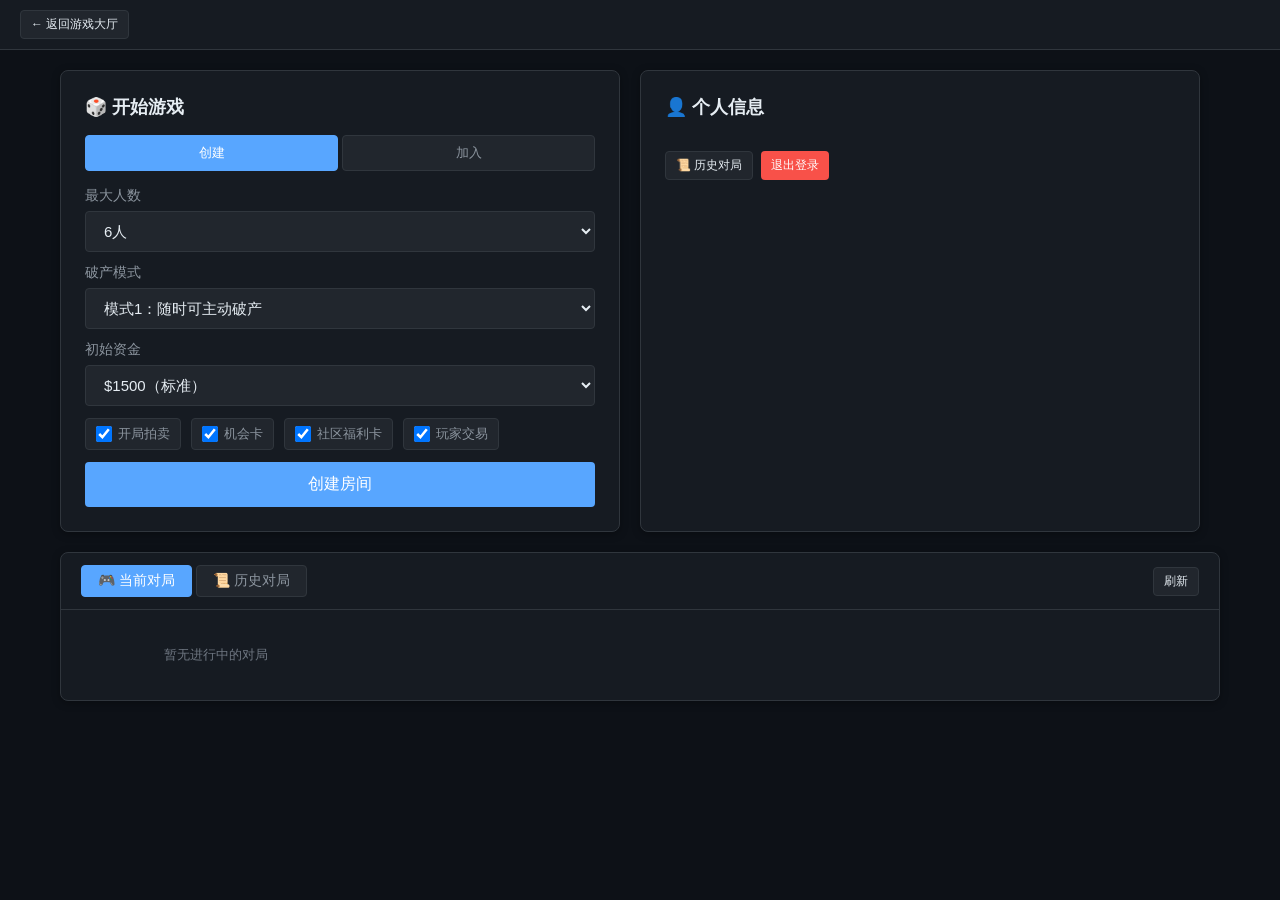
<file: index.html>
<!DOCTYPE html>
<html lang="zh-CN" data-theme="dark">
<head>
  <meta charset="UTF-8">
  <meta name="viewport" content="width=device-width, initial-scale=1.0">
  <title>大富翁联机</title>
  <link rel="stylesheet" href="/css/style.css">
</head>
<body>

<!-- ============ 大厅界面 ============ -->
<section id="view-lobby" class="view active">
  <!-- 顶部返回栏 -->
  <div class="lobby-back-bar">
    <a href="/" class="btn btn-secondary btn-small">← 返回游戏大厅</a>
  </div>
  <div class="lobby-page">
    <!-- 顶部两小格：开始游戏 + 个人信息 -->
    <div class="lobby-top-row">
      <!-- 开始游戏 -->
      <div class="lobby-mini-card">
        <h2>🎲 开始游戏</h2>
        <div class="lobby-tabs">
          <button class="lobby-tab active" data-lobby-tab="create">创建</button>
          <button class="lobby-tab" data-lobby-tab="join">加入</button>
        </div>
        <!-- 创建房间面板 -->
        <div class="lobby-tab-content active" id="lobby-tab-create">
          <div class="input-group">
            <label>最大人数</label>
            <select id="max-players-select">
              <option value="2">2人</option>
              <option value="3">3人</option>
              <option value="4">4人</option>
              <option value="5">5人</option>
              <option value="6" selected>6人</option>
            </select>
          </div>
          <div class="input-group">
            <label>破产模式</label>
            <select id="bankruptcy-mode-select">
              <option value="1">模式1：随时可主动破产</option>
              <option value="2">模式2：债务>资产才破产</option>
            </select>
          </div>
          <div class="input-group">
            <label>初始资金</label>
            <select id="starting-money-select">
              <option value="1000">$1000（紧凑）</option>
              <option value="1500" selected>$1500（标准）</option>
              <option value="2000">$2000（宽松）</option>
              <option value="3000">$3000（富豪）</option>
              <option value="5000">$5000（疯狂）</option>
            </select>
          </div>
          <div class="config-checkbox-group">
            <label class="checkbox-label">
              <input type="checkbox" id="cfg-pre-auction" checked>
              <span>开局拍卖</span>
            </label>
            <label class="checkbox-label">
              <input type="checkbox" id="cfg-chance" checked>
              <span>机会卡</span>
            </label>
            <label class="checkbox-label">
              <input type="checkbox" id="cfg-community" checked>
              <span>社区福利卡</span>
            </label>
            <label class="checkbox-label">
              <input type="checkbox" id="cfg-trade" checked>
              <span>玩家交易</span>
            </label>
          </div>
          <button id="btn-create" class="btn btn-primary btn-large">创建房间</button>
        </div>
        <!-- 加入房间面板 -->
        <div class="lobby-tab-content" id="lobby-tab-join" style="display:none;">
          <div class="input-group">
            <label>房间号</label>
            <input type="text" id="room-code-input" placeholder="输入6位房间号" maxlength="6" style="text-transform:uppercase">
          </div>
          <button id="btn-join" class="btn btn-primary btn-large">加入房间</button>
        </div>
      </div>

      <!-- 个人信息 -->
      <div class="lobby-mini-card" id="lobby-profile-card">
        <h2>👤 个人信息</h2>
        <div class="lobby-user-info" id="lobby-user-info"></div>
        <div class="lobby-profile-actions">
          <button id="btn-lobby-history" class="btn btn-secondary btn-small">📜 历史对局</button>
          <button id="btn-logout" class="btn btn-danger btn-small">退出登录</button>
        </div>
      </div>
    </div>

    <!-- 下方：当前对局 + 历史对局 -->
    <div class="lobby-bottom-section">
      <div class="lobby-section-header">
        <div class="lobby-section-tabs">
          <button class="section-tab active" data-section="ongoing">🎮 当前对局</button>
          <button class="section-tab" data-section="history">📜 历史对局</button>
        </div>
        <button id="btn-refresh-rooms" class="btn btn-small btn-secondary">刷新</button>
      </div>

      <!-- 当前对局列表 -->
      <div class="lobby-section-content active" id="section-ongoing">
        <div id="ongoing-games" class="ongoing-games-grid">
          <p class="empty-hint">暂无进行中的对局</p>
        </div>
      </div>

      <!-- 历史对局列表 -->
      <div class="lobby-section-content" id="section-history" style="display:none;">
        <div id="lobby-history-list" class="lobby-history-grid">
          <p class="empty-hint">加载中...</p>
        </div>
      </div>
    </div>

    <!-- 友情链接 -->
    <div class="lobby-friend-links" id="friend-links-container" style="display:none;">
      <h3>🔗 友情链接</h3>
      <div id="friend-links" class="friend-links-list"></div>
    </div>
  </div>

  <!-- 房间等待区 -->
  <div id="room-waiting" class="room-waiting" style="display:none;">
    <div class="room-info-bar">
      <div class="room-code-display">
        <span class="label">房间号</span>
        <span id="display-room-code" class="code"></span>
        <button id="btn-copy-code" class="btn btn-small">复制</button>
        <button id="btn-copy-link" class="btn btn-small">复制链接</button>
      </div>
      <button id="btn-leave-lobby" class="btn btn-danger btn-small">离开</button>
    </div>
    <div class="waiting-players">
      <h3>等待玩家加入... (<span id="player-count">0</span>/<span id="max-player-count">6</span>)</h3>
      <div id="lobby-players" class="lobby-players-list"></div>
    </div>
    <div class="game-rules-info">
      <p>破产模式: <span id="display-bankruptcy-mode"></span></p>
      <p>初始资金: $<span id="display-starting-money">1500</span> / 经过起点: $200</p>
      <p id="display-pre-auction">开局将随机抽取地皮进行拍卖</p>
      <p id="display-props"></p>
    </div>
    <button id="btn-start-game" class="btn btn-primary btn-large" style="display:none;">开始游戏</button>
  </div>
</section>

<!-- ============ 游戏界面 ============ -->
<section id="view-game" class="view">
  <!-- 顶部栏 -->
  <header class="game-header">
    <div class="header-left">
      <span class="game-logo">🎲</span>
      <span class="room-label">房间: <strong id="game-room-code"></strong></span>
    </div>
    <div class="header-right">
      <button id="btn-sound" class="btn btn-small" title="音效开关">🔊</button>
      <button id="btn-history" class="btn btn-small">📜 记录</button>
      <button id="btn-theme" class="btn btn-small">🌓</button>
      <button id="btn-surrender" class="btn btn-danger btn-small" style="display:none;">🏳 认输</button>
      <button id="btn-leave-game" class="btn btn-danger btn-small">离开</button>
    </div>
  </header>

  <!-- 主体 -->
  <div class="game-body">
    <!-- 棋盘 -->
    <div class="board-wrapper">
      <div id="board" class="board"></div>
      <div id="board-center" class="board-center">
        <div id="dice-area" class="dice-area">
          <div class="dice" id="dice-1">⚀</div>
          <div class="dice" id="dice-2">⚁</div>
        </div>
        <div id="turn-info" class="turn-info"></div>
        <div id="board-actions" class="board-actions"></div>
        <!-- 动画跳过按钮 -->
        <div id="anim-skip-area" class="anim-skip-area" style="display:none;">
          <button id="btn-skip-anim" class="btn btn-secondary btn-small">⏭ 跳过动画</button>
        </div>
      </div>
    </div>

    <!-- 侧边栏（浮动面板） -->
    <aside class="sidebar" id="sidebar">
      <div class="sidebar-header">
        <span class="sidebar-title">信息面板</span>
        <button id="btn-minimize-sidebar" class="sidebar-min-btn" title="收起面板">◀</button>
      </div>
      <!-- 玩家列表 -->
      <div id="players-panel" class="players-panel"></div>

      <!-- 操作区 -->
      <div id="action-panel" class="action-panel"></div>

      <!-- 标签页：日志 / 聊天 -->
      <div class="tab-container" id="tab-container">
        <div class="tab-headers">
          <button class="tab-btn active" data-tab="log">📋 日志</button>
          <button class="tab-btn" data-tab="chat">💬 聊天</button>
          <button id="btn-collapse-tabs" class="tab-collapse-btn" title="折叠/展开">收起</button>
        </div>
        <div class="tab-content">
          <div id="log-panel" class="tab-pane active">
            <div id="game-log" class="game-log"></div>
          </div>
          <div id="chat-panel" class="tab-pane">
            <div id="chat-messages" class="chat-messages"></div>
            <div class="chat-input-row">
              <div class="chat-quick">
                <button class="quick-btn" data-msg="求购地块，私聊！">求购</button>
                <button class="quick-btn" data-msg="救命啊，快破产了！">求助</button>
                <button class="quick-btn" data-msg="祝大家好运！🍀">祝福</button>
              </div>
              <div class="chat-input-group">
                <input type="text" id="chat-input" placeholder="输入消息..." maxlength="200">
                <button id="btn-send-chat" class="btn btn-primary btn-small">发送</button>
              </div>
            </div>
          </div>
        </div>
      </div>
    </aside>
    <!-- 侧边栏恢复按钮 -->
    <button id="btn-restore-sidebar" class="sidebar-restore-btn" title="显示面板" style="display:none;">📋</button>
  </div>
</section>

<!-- ============ 拍卖弹窗 ============ -->
<div id="auction-modal" class="modal" style="display:none;">
  <div class="modal-content auction-content">
    <h2>🔨 拍卖</h2>
    <div class="auction-property" id="auction-property"></div>
    <div class="auction-timer">
      <div class="timer-bar" id="timer-bar"></div>
    </div>
    <div class="auction-highest" id="auction-highest"></div>
    <div class="auction-bidders" id="auction-bidders"></div>
    <div class="auction-bid-display">
      <span class="bid-label">你的出价</span>
      <span class="bid-amount" id="bid-amount-display">$0</span>
    </div>
    <div class="auction-slider-wrap">
      <input type="range" id="bid-slider" class="bid-slider" min="0" max="100" value="0" step="1">
    </div>
    <div class="auction-fine-tune">
      <button class="btn btn-small tune-btn" data-add="-100">-100</button>
      <button class="btn btn-small tune-btn" data-add="-10">-10</button>
      <button class="btn btn-small tune-btn" data-add="-1">-1</button>
      <button class="btn btn-small tune-btn" data-add="1">+1</button>
      <button class="btn btn-small tune-btn" data-add="10">+10</button>
      <button class="btn btn-small tune-btn" data-add="100">+100</button>
    </div>
    <div class="auction-bid-input">
      <input type="number" id="bid-input" placeholder="直接输入金额" min="1">
      <button id="btn-bid" class="btn btn-primary">确认出价</button>
    </div>
    <div class="auction-quick-bids">
      <button class="btn btn-small quick-bid" data-add="1">+1</button>
      <button class="btn btn-small quick-bid" data-add="10">+10</button>
      <button class="btn btn-small quick-bid" data-add="50">+50</button>
      <button class="btn btn-small quick-bid" data-add="100">+100</button>
      <button class="btn btn-small quick-bid" data-set="minbid">最低价</button>
      <button class="btn btn-small quick-bid" data-set="allin">全押</button>
    </div>
  </div>
</div>

<!-- ============ 交易弹窗 ============ -->
<div id="trade-modal" class="modal" style="display:none;">
  <div class="modal-content trade-content">
    <h2>🤝 玩家交易</h2>
    <div class="trade-layout">
      <div class="trade-side" id="trade-my-side">
        <h3 id="trade-my-name">我</h3>
        <div class="trade-section">
          <label>提供金钱</label>
          <input type="number" id="trade-my-money" value="0" min="0">
        </div>
        <div class="trade-section">
          <label>提供地产 (点击选中)</label>
          <div id="trade-my-properties" class="trade-prop-list"></div>
        </div>
      </div>
      <div class="trade-arrow">⇄</div>
      <div class="trade-side" id="trade-their-side">
        <h3 id="trade-their-name">对方</h3>
        <div class="trade-section">
          <label>索要金钱</label>
          <input type="number" id="trade-their-money" value="0" min="0">
        </div>
        <div class="trade-section">
          <label>索要地产 (点击选中)</label>
          <div id="trade-their-properties" class="trade-prop-list"></div>
        </div>
      </div>
    </div>
    <div id="trade-status" class="trade-status"></div>
    <div class="trade-buttons">
      <button id="btn-trade-send" class="btn btn-primary">发送报价</button>
      <button id="btn-trade-accept" class="btn btn-success" style="display:none;">接受</button>
      <button id="btn-trade-decline" class="btn btn-danger" style="display:none;">拒绝</button>
      <button id="btn-trade-cancel" class="btn btn-secondary">取消</button>
    </div>
  </div>
</div>

<!-- ============ 卡片弹窗 ============ -->
<div id="card-modal" class="modal" style="display:none;">
  <div class="modal-content card-content">
    <div class="card-icon" id="card-icon"></div>
    <div class="card-title" id="card-title"></div>
    <div class="card-text" id="card-text"></div>
    <button id="btn-close-card" class="btn btn-primary">确定</button>
  </div>
</div>

<!-- ============ 地块详情弹窗 ============ -->
<div id="property-modal" class="modal" style="display:none;">
  <div class="modal-content property-content">
    <div id="property-detail"></div>
    <div id="property-actions"></div>
    <button id="btn-close-property" class="btn btn-secondary">关闭</button>
  </div>
</div>

<!-- ============ 历史记录弹窗 ============ -->
<div id="history-modal" class="modal" style="display:none;">
  <div class="modal-content history-content">
    <h2>📜 历史对局</h2>
    <div id="history-list" class="history-list"></div>
    <div id="history-detail" class="history-detail" style="display:none;">
      <button id="btn-history-back" class="btn btn-small btn-secondary">← 返回列表</button>
      <div id="history-detail-content"></div>
    </div>
    <button id="btn-close-history" class="btn btn-primary">关闭</button>
  </div>
</div>

<!-- ============ 游戏结束弹窗 ============ -->
<div id="gameover-modal" class="modal" style="display:none;">
  <div class="modal-content gameover-content">
    <div class="gameover-trophy">🏆</div>
    <h2 id="gameover-title">游戏结束</h2>
    <div id="gameover-winner"></div>
    <div id="gameover-rankings"></div>
    <div class="gameover-buttons">
      <button id="btn-view-history" class="btn btn-primary">查看记录</button>
      <button id="btn-back-lobby" class="btn btn-secondary">返回大厅</button>
    </div>
  </div>
</div>

<!-- ============ Toast 提示 ============ -->
<div id="toast-container"></div>

<script src="https://cdn.socket.io/4.8.3/socket.io.min.js"></script>
<script src="/js/config.js"></script>
<script src="/js/sound.js"></script>
<script src="/js/app.js"></script>
</body>
</html>
</file>
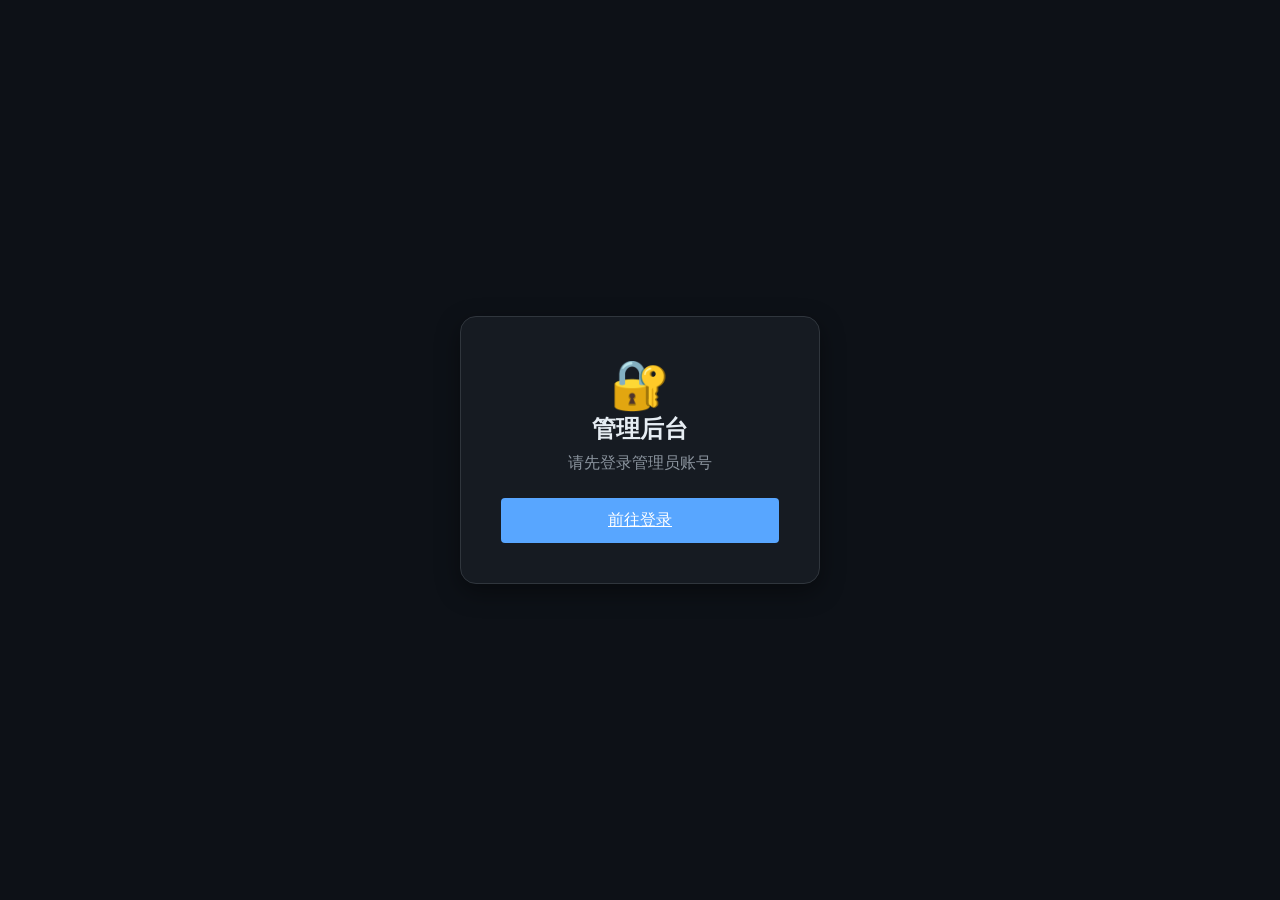
<file: admin.html>
<!DOCTYPE html>
<html lang="zh-CN" data-theme="dark">
<head>
  <meta charset="UTF-8">
  <meta name="viewport" content="width=device-width, initial-scale=1.0">
  <title>管理后台 - 大富翁联机</title>
  <link rel="stylesheet" href="/css/style.css">
  <style>
    body { background: var(--bg-primary); }
    .admin-page { max-width: 1100px; margin: 0 auto; padding: 20px; }
    .admin-header {
      display: flex; justify-content: space-between; align-items: center;
      padding: 16px 0; border-bottom: 1px solid var(--border); margin-bottom: 24px;
    }
    .admin-header h1 { font-size: 24px; }
    .admin-tabs { display: flex; gap: 4px; margin-bottom: 24px; }
    .admin-tab {
      padding: 10px 20px; background: var(--bg-secondary); color: var(--text-secondary);
      border: 1px solid var(--border); border-radius: var(--radius-sm);
      font-size: 14px; font-weight: 500; cursor: pointer; transition: all var(--transition);
    }
    .admin-tab.active { background: var(--accent); color: #fff; border-color: var(--accent); }
    .admin-panel { display: none; }
    .admin-panel.active { display: block; }
    .admin-table { width: 100%; border-collapse: collapse; margin-top: 12px; }
    .admin-table th, .admin-table td {
      padding: 10px 12px; text-align: left; border-bottom: 1px solid var(--border);
      font-size: 13px;
    }
    .admin-table th { color: var(--text-secondary); font-weight: 600; }
    .admin-table tr:hover { background: var(--bg-tertiary); }
    .admin-card {
      background: var(--bg-secondary); border: 1px solid var(--border);
      border-radius: var(--radius); padding: 20px; margin-bottom: 16px; box-shadow: var(--shadow);
    }
    .admin-card h3 { font-size: 16px; margin-bottom: 12px; }
    .admin-form-row { display: flex; gap: 10px; flex-wrap: wrap; align-items: flex-end; margin-bottom: 12px; }
    .admin-form-row .input-group { flex: 1; min-width: 150px; margin-bottom: 0; }
    .admin-item {
      display: flex; align-items: center; gap: 10px; padding: 10px 12px;
      background: var(--bg-tertiary); border: 1px solid var(--border);
      border-radius: var(--radius-sm); margin-bottom: 8px;
    }
    .admin-item-info { flex: 1; }
    .admin-item-info .item-name { font-weight: 600; font-size: 14px; }
    .admin-item-info .item-desc { font-size: 12px; color: var(--text-secondary); }
    .admin-item-actions { display: flex; gap: 6px; }
    .badge { display: inline-block; padding: 2px 8px; border-radius: 10px; font-size: 11px; font-weight: 600; }
    .badge-admin { background: rgba(210,153,34,0.2); color: var(--accent-yellow); }
    .badge-user { background: rgba(88,166,255,0.2); color: var(--accent); }
    .badge-active { background: rgba(63,185,80,0.2); color: var(--accent-green); }
    .badge-inactive { background: rgba(248,81,73,0.2); color: var(--accent-red); }
    .stat-grid { display: grid; grid-template-columns: repeat(auto-fill, minmax(180px, 1fr)); gap: 12px; margin-bottom: 20px; }
    .stat-card {
      background: var(--bg-secondary); border: 1px solid var(--border);
      border-radius: var(--radius); padding: 16px; text-align: center;
    }
    .stat-card .stat-value { font-size: 28px; font-weight: 800; color: var(--accent); }
    .stat-card .stat-label { font-size: 12px; color: var(--text-secondary); margin-top: 4px; }
    .admin-login {
      display: flex; align-items: center; justify-content: center; min-height: 100vh;
    }
    .admin-login-card {
      background: var(--bg-secondary); padding: 40px; border-radius: 16px;
      box-shadow: var(--shadow-lg); width: 360px; border: 1px solid var(--border); text-align: center;
    }
    .admin-login-card h1 { font-size: 24px; margin-bottom: 8px; }
    .admin-login-card p { color: var(--text-secondary); margin-bottom: 24px; }
    .avatar-sm { width: 32px; height: 32px; border-radius: 50%; }
    .toggle-switch {
      position: relative; width: 40px; height: 22px; background: var(--bg-tertiary);
      border-radius: 11px; cursor: pointer; border: 1px solid var(--border); transition: all var(--transition);
    }
    .toggle-switch.on { background: var(--accent-green); }
    .toggle-switch::after {
      content: ''; position: absolute; top: 2px; left: 2px; width: 16px; height: 16px;
      background: #fff; border-radius: 50%; transition: left var(--transition);
    }
    .toggle-switch.on::after { left: 20px; }
  </style>
</head>
<body>

<!-- 登录检查 -->
<div id="admin-login" class="admin-login" style="display:none;">
  <div class="admin-login-card">
    <div style="font-size:48px;">🔐</div>
    <h1>管理后台</h1>
    <p>请先登录管理员账号</p>
    <a href="/" class="btn btn-primary btn-large">前往登录</a>
  </div>
</div>

<!-- 管理页面 -->
<div id="admin-page" class="admin-page" style="display:none;">
  <div class="admin-header">
    <h1>⚙️ 管理后台</h1>
    <div style="display:flex;align-items:center;gap:12px;">
      <span id="admin-user-info" style="font-size:14px;color:var(--text-secondary);"></span>
      <a href="/" class="btn btn-secondary btn-small">返回大厅</a>
    </div>
  </div>

  <!-- 统计概览 -->
  <div class="stat-grid" id="stat-grid"></div>

  <!-- 标签页 -->
  <div class="admin-tabs">
    <button class="admin-tab active" data-admin-tab="users">👥 用户管理</button>
    <button class="admin-tab" data-admin-tab="links">🔗 友情链接</button>
    <button class="admin-tab" data-admin-tab="ads">📢 广告管理</button>
  </div>

  <!-- 用户管理 -->
  <div class="admin-panel active" id="panel-users">
    <div class="admin-card">
      <h3>用户列表</h3>
      <table class="admin-table">
        <thead>
          <tr>
            <th>ID</th>
            <th>头像</th>
            <th>用户名</th>
            <th>昵称</th>
            <th>QQ</th>
            <th>战绩</th>
            <th>角色</th>
            <th>注册时间</th>
            <th>操作</th>
          </tr>
        </thead>
        <tbody id="users-tbody"></tbody>
      </table>
    </div>
  </div>

  <!-- 友情链接管理 -->
  <div class="admin-panel" id="panel-links">
    <div class="admin-card">
      <h3>添加友情链接</h3>
      <div class="admin-form-row">
        <div class="input-group">
          <label>名称</label>
          <input type="text" id="link-name" placeholder="链接名称" maxlength="30">
        </div>
        <div class="input-group">
          <label>URL</label>
          <input type="text" id="link-url" placeholder="https://..." maxlength="200">
        </div>
        <div class="input-group">
          <label>描述（选填）</label>
          <input type="text" id="link-desc" placeholder="简短描述" maxlength="50">
        </div>
        <div class="input-group" style="max-width:80px;">
          <label>排序</label>
          <input type="number" id="link-sort" value="0" min="0">
        </div>
        <button class="btn btn-primary" onclick="addLink()">添加</button>
      </div>
    </div>
    <div class="admin-card">
      <h3>现有链接</h3>
      <div id="links-list"></div>
    </div>
  </div>

  <!-- 广告管理 -->
  <div class="admin-panel" id="panel-ads">
    <div class="admin-card">
      <h3>添加广告</h3>
      <div class="admin-form-row">
        <div class="input-group">
          <label>标题</label>
          <input type="text" id="ad-title" placeholder="广告标题" maxlength="50">
        </div>
        <div class="input-group">
          <label>内容</label>
          <input type="text" id="ad-content" placeholder="广告内容" maxlength="200">
        </div>
        <div class="input-group">
          <label>链接URL（选填）</label>
          <input type="text" id="ad-link" placeholder="https://..." maxlength="200">
        </div>
        <div class="input-group" style="max-width:120px;">
          <label>位置</label>
          <select id="ad-position">
            <option value="lobby">大厅</option>
            <option value="game">游戏内</option>
          </select>
        </div>
        <button class="btn btn-primary" onclick="addAd()">添加</button>
      </div>
    </div>
    <div class="admin-card">
      <h3>现有广告</h3>
      <div id="ads-list"></div>
    </div>
  </div>
</div>

<script src="/js/config.js"></script>
<script>
let adminUser = null;

// 初始化
async function initAdmin() {
  try {
    const res = await apiFetch('/api/me');
    const data = await res.json();
    if (!data.loggedIn || !data.user) {
      document.getElementById('admin-login').style.display = 'flex';
      return;
    }
    // 检查是否管理员
    const usersRes = await apiFetch('/api/admin/users');
    if (usersRes.status === 403) {
      document.getElementById('admin-login').style.display = 'flex';
      document.querySelector('.admin-login-card p').textContent = '无管理员权限';
      return;
    }
    adminUser = data.user;
    document.getElementById('admin-page').style.display = 'block';
    document.getElementById('admin-user-info').textContent = `管理员: ${adminUser.nickname}`;
    loadStats();
    loadUsers();
    loadLinks();
    loadAds();
    setupTabs();
  } catch (e) {
    document.getElementById('admin-login').style.display = 'flex';
  }
}

function setupTabs() {
  document.querySelectorAll('.admin-tab').forEach(tab => {
    tab.addEventListener('click', () => {
      document.querySelectorAll('.admin-tab').forEach(t => t.classList.remove('active'));
      tab.classList.add('active');
      document.querySelectorAll('.admin-panel').forEach(p => p.classList.remove('active'));
      document.getElementById('panel-' + tab.dataset.adminTab).classList.add('active');
    });
  });
}

// 统计
async function loadStats() {
  try {
    const res = await apiFetch('/api/admin/users');
    const users = await res.json();
    const totalUsers = users.length;
    const admins = users.filter(u => u.is_admin).length;
    const totalGames = users.reduce((s, u) => s + (u.total_games || 0), 0);
    const totalWins = users.reduce((s, u) => s + (u.wins || 0), 0);

    const grid = document.getElementById('stat-grid');
    grid.innerHTML = `
      <div class="stat-card"><div class="stat-value">${totalUsers}</div><div class="stat-label">总用户数</div></div>
      <div class="stat-card"><div class="stat-value">${admins}</div><div class="stat-label">管理员</div></div>
      <div class="stat-card"><div class="stat-value">${totalGames}</div><div class="stat-label">总对局数</div></div>
      <div class="stat-card"><div class="stat-value">${totalWins}</div><div class="stat-label">总胜利数</div></div>
    `;
  } catch (e) {
    console.error('Failed to load stats:', e);
  }
}

// 用户管理
async function loadUsers() {
  try {
    const res = await apiFetch('/api/admin/users');
    const users = await res.json();
    const tbody = document.getElementById('users-tbody');
    tbody.innerHTML = '';
    for (const u of users) {
      const tr = document.createElement('tr');
      const date = new Date(u.created_at * 1000).toLocaleDateString('zh-CN');
      const winRate = u.total_games > 0 ? Math.round(u.wins / u.total_games * 100) : 0;
      tr.innerHTML = `
        <td>${u.id}</td>
        <td>${u.avatar ? `<img src="${u.avatar}" class="avatar-sm" alt="" onerror="this.style.display='none'">` : '<div class="avatar-sm" style="background:#666"></div>'}</td>
        <td>${escapeHtml(u.username || '-')}</td>
        <td>${escapeHtml(u.nickname)}</td>
        <td>${u.qq || '-'}</td>
        <td>胜${u.wins||0} 负${u.losses||0} (${winRate}%)</td>
        <td><span class="badge ${u.is_admin ? 'badge-admin' : 'badge-user'}">${u.is_admin ? '管理员' : '用户'}</span></td>
        <td>${date}</td>
        <td>
          <button class="btn btn-small ${u.is_admin ? 'btn-secondary' : 'btn-primary'}" onclick="toggleAdmin(${u.id}, ${u.is_admin})">
            ${u.is_admin ? '取消管理' : '设为管理'}
          </button>
          ${u.id !== adminUser.id ? `<button class="btn btn-small btn-danger" onclick="deleteUser(${u.id}, '${escapeHtml(u.nickname)}')">删除</button>` : ''}
        </td>
      `;
      tbody.appendChild(tr);
    }
  } catch (e) {
    console.error('Failed to load users:', e);
  }
}

async function toggleAdmin(userId, currentAdmin) {
  try {
    await apiFetch(`/api/admin/users/${userId}/admin`, {
      method: 'POST',
      headers: { 'Content-Type': 'application/json' },
      body: JSON.stringify({ isAdmin: !currentAdmin }),
    });
    loadUsers();
    loadStats();
  } catch (e) {
    alert('操作失败');
  }
}

async function deleteUser(userId, nickname) {
  if (!confirm(`确定删除用户 "${nickname}" 吗？此操作不可撤销。`)) return;
  try {
    await apiFetch(`/api/admin/users/${userId}/delete`, { method: 'POST' });
    loadUsers();
    loadStats();
  } catch (e) {
    alert('删除失败');
  }
}

// 友情链接管理
async function loadLinks() {
  try {
    const res = await apiFetch('/api/links');
    const links = await res.json();
    const container = document.getElementById('links-list');
    if (!links || links.length === 0) {
      container.innerHTML = '<p style="color:var(--text-muted);text-align:center;padding:20px;">暂无友情链接</p>';
      return;
    }
    container.innerHTML = '';
    for (const link of links) {
      const item = document.createElement('div');
      item.className = 'admin-item';
      item.innerHTML = `
        <div class="admin-item-info">
          <div class="item-name">${escapeHtml(link.name)} <span style="font-size:11px;color:var(--text-muted);">(排序:${link.sort_order})</span></div>
          <div class="item-desc">${escapeHtml(link.url)}${link.description ? ' - ' + escapeHtml(link.description) : ''}</div>
        </div>
        <div class="admin-item-actions">
          <button class="btn btn-small btn-danger" onclick="deleteLink(${link.id})">删除</button>
        </div>
      `;
      container.appendChild(item);
    }
  } catch (e) {
    console.error('Failed to load links:', e);
  }
}

async function addLink() {
  const name = document.getElementById('link-name').value.trim();
  const url = document.getElementById('link-url').value.trim();
  const description = document.getElementById('link-desc').value.trim();
  const sortOrder = parseInt(document.getElementById('link-sort').value) || 0;
  if (!name || !url) { alert('名称和URL必填'); return; }
  try {
    await apiFetch('/api/admin/links', {
      method: 'POST',
      headers: { 'Content-Type': 'application/json' },
      body: JSON.stringify({ name, url, description, sortOrder }),
    });
    document.getElementById('link-name').value = '';
    document.getElementById('link-url').value = '';
    document.getElementById('link-desc').value = '';
    document.getElementById('link-sort').value = '0';
    loadLinks();
  } catch (e) {
    alert('添加失败');
  }
}

async function deleteLink(id) {
  if (!confirm('确定删除此链接？')) return;
  try {
    await apiFetch(`/api/admin/links/${id}/delete`, { method: 'POST' });
    loadLinks();
  } catch (e) {
    alert('删除失败');
  }
}

// 广告管理
async function loadAds() {
  try {
    const res = await apiFetch('/api/ads');
    const ads = await res.json();
    const container = document.getElementById('ads-list');
    if (!ads || ads.length === 0) {
      container.innerHTML = '<p style="color:var(--text-muted);text-align:center;padding:20px;">暂无广告</p>';
      return;
    }
    container.innerHTML = '';
    for (const ad of ads) {
      const item = document.createElement('div');
      item.className = 'admin-item';
      item.innerHTML = `
        <div class="admin-item-info">
          <div class="item-name">${escapeHtml(ad.title)} <span class="badge ${ad.is_active ? 'badge-active' : 'badge-inactive'}">${ad.is_active ? '启用' : '禁用'}</span> <span style="font-size:11px;color:var(--text-muted);">[${ad.position}]</span></div>
          <div class="item-desc">${escapeHtml(ad.content || '')}${ad.link_url ? ' → ' + escapeHtml(ad.link_url) : ''}</div>
        </div>
        <div class="admin-item-actions">
          <button class="btn btn-small ${ad.is_active ? 'btn-secondary' : 'btn-success'}" onclick="toggleAd(${ad.id}, ${ad.is_active})">${ad.is_active ? '禁用' : '启用'}</button>
          <button class="btn btn-small btn-danger" onclick="deleteAd(${ad.id})">删除</button>
        </div>
      `;
      container.appendChild(item);
    }
  } catch (e) {
    console.error('Failed to load ads:', e);
  }
}

async function addAd() {
  const title = document.getElementById('ad-title').value.trim();
  const content = document.getElementById('ad-content').value.trim();
  const linkUrl = document.getElementById('ad-link').value.trim();
  const position = document.getElementById('ad-position').value;
  if (!title) { alert('标题必填'); return; }
  try {
    await apiFetch('/api/admin/ads', {
      method: 'POST',
      headers: { 'Content-Type': 'application/json' },
      body: JSON.stringify({ title, content, linkUrl, position, isActive: true }),
    });
    document.getElementById('ad-title').value = '';
    document.getElementById('ad-content').value = '';
    document.getElementById('ad-link').value = '';
    loadAds();
  } catch (e) {
    alert('添加失败');
  }
}

async function toggleAd(id, currentActive) {
  try {
    // 先获取当前数据，再更新
    const res = await apiFetch('/api/ads');
    const ads = await res.json();
    const ad = ads.find(a => a.id === id);
    if (!ad) return;
    await apiFetch(`/api/admin/ads/${id}`, {
      method: 'POST',
      headers: { 'Content-Type': 'application/json' },
      body: JSON.stringify({
        title: ad.title,
        content: ad.content,
        linkUrl: ad.link_url,
        position: ad.position,
        isActive: !currentActive,
      }),
    });
    loadAds();
  } catch (e) {
    alert('操作失败');
  }
}

async function deleteAd(id) {
  if (!confirm('确定删除此广告？')) return;
  try {
    await apiFetch(`/api/admin/ads/${id}/delete`, { method: 'POST' });
    loadAds();
  } catch (e) {
    alert('删除失败');
  }
}

function escapeHtml(str) {
  const div = document.createElement('div');
  div.textContent = str || '';
  return div.innerHTML;
}

// 启动
initAdmin();
</script>
</body>
</html>
</file>
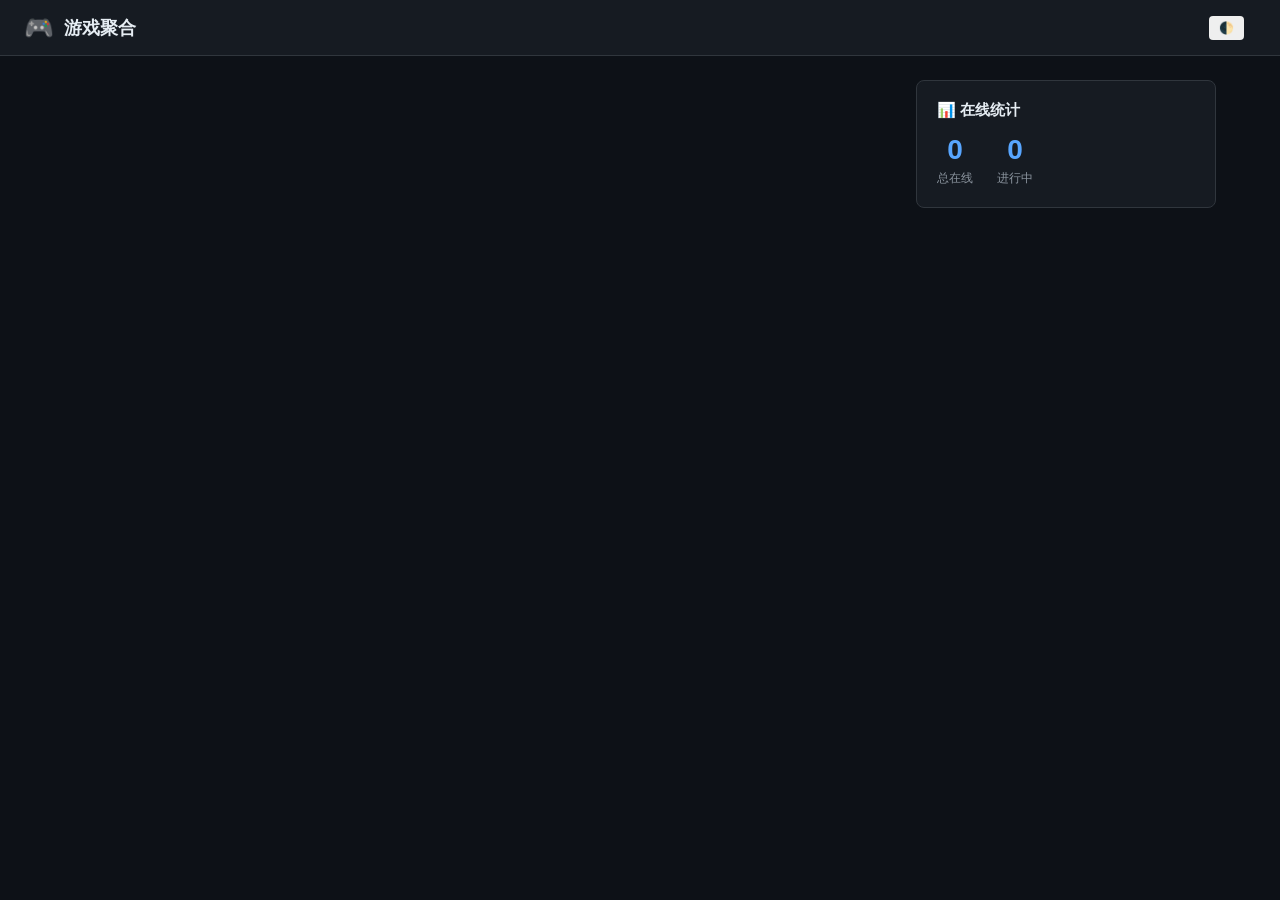
<file: hub.html>
<!DOCTYPE html>
<html lang="zh-CN" data-theme="dark">
<head>
  <meta charset="UTF-8">
  <meta name="viewport" content="width=device-width, initial-scale=1.0">
  <title>游戏聚合平台</title>
  <link rel="stylesheet" href="/css/style.css">
  <link rel="stylesheet" href="/css/hub.css">
</head>
<body>

<!-- ============ 顶部导航栏 ============ -->
<header class="hub-header">
  <div class="hub-header-left">
    <span class="hub-logo">🎮</span>
    <span class="hub-title">游戏聚合</span>
  </div>
  <div class="hub-header-right">
    <button id="hub-theme-toggle" class="btn btn-small" title="切换主题">🌓</button>
    <div id="hub-user-bar" class="hub-user-bar"></div>
  </div>
</header>

<!-- ============ 主体布局 ============ -->
<div class="hub-body">
  <!-- 左侧：游戏列表 / 登录 -->
  <main class="hub-main">
    <!-- 未登录时显示登录卡片 -->
    <section id="hub-login-section" class="hub-login-section" style="display:none;">
      <div class="login-card">
        <div class="login-logo">🎮</div>
        <h1>游戏聚合平台</h1>
        <p class="subtitle">登录后即可畅玩所有游戏</p>
        <div class="login-tabs">
          <button class="login-tab active" data-mode="account">账号登录</button>
          <button class="login-tab" data-mode="register">注册</button>
          <button class="login-tab" data-mode="guest">游客</button>
        </div>
        <div class="login-form" id="form-account">
          <div class="input-group">
            <label>用户名</label>
            <input type="text" id="login-username" placeholder="输入用户名" maxlength="20">
          </div>
          <div class="input-group">
            <label>密码</label>
            <input type="password" id="login-password" placeholder="输入密码" maxlength="32">
          </div>
          <button id="btn-account-login" class="btn btn-primary btn-large">登录</button>
        </div>
        <div class="login-form" id="form-register" style="display:none;">
          <div class="input-group">
            <label>用户名</label>
            <input type="text" id="reg-username" placeholder="至少3个字符" maxlength="20">
          </div>
          <div class="input-group">
            <label>密码</label>
            <input type="password" id="reg-password" placeholder="至少4个字符" maxlength="32">
          </div>
          <div class="input-group">
            <label>昵称</label>
            <input type="text" id="reg-nickname" placeholder="游戏内显示名称" maxlength="12">
          </div>
          <div class="input-group">
            <label>QQ 号（选填，获取头像）</label>
            <input type="text" id="reg-qq" placeholder="输入QQ号" maxlength="11">
          </div>
          <button id="btn-register" class="btn btn-primary btn-large">注册并登录</button>
        </div>
        <div class="login-form" id="form-guest" style="display:none;">
          <div class="input-group">
            <label>QQ 号（选填，获取头像）</label>
            <input type="text" id="guest-qq" placeholder="输入QQ号获取头像" maxlength="11">
          </div>
          <div class="input-group">
            <label>昵称</label>
            <input type="text" id="guest-nickname" placeholder="输入你的昵称" maxlength="12">
          </div>
          <button id="btn-guest-login" class="btn btn-primary btn-large">进入大厅</button>
        </div>
        <div class="avatar-preview" id="avatar-preview" style="display:none;">
          <img id="avatar-img" alt="头像">
          <span id="avatar-name"></span>
        </div>
        <p id="login-status" class="login-status"></p>
      </div>
    </section>

    <!-- 已登录时显示游戏列表 -->
    <section id="hub-games-section" style="display:none;">
      <h2 class="hub-section-title">🎮 全部游戏</h2>
      <div id="games-list" class="games-list">
        <!-- 游戏卡片由JS动态生成 -->
      </div>

      <!-- 我的战绩（按游戏类型分开） -->
      <h2 class="hub-section-title" style="margin-top:32px;">📊 我的战绩</h2>
      <div id="my-stats-list" class="my-stats-list">
        <!-- 由JS动态生成 -->
      </div>

      <!-- 最近对局（按游戏类型分开） -->
      <h2 class="hub-section-title" style="margin-top:32px;">📋 最近对局</h2>
      <div id="history-tabs" class="history-tabs"></div>
      <div id="history-list" class="history-list">
        <!-- 由JS动态生成 -->
      </div>
    </section>
  </main>

  <!-- 右侧侧边栏 -->
  <aside class="hub-sidebar">
    <!-- 在线统计 -->
    <div class="hub-sidebar-card">
      <h3>📊 在线统计</h3>
      <div class="hub-stats">
        <div class="hub-stat-item">
          <span class="hub-stat-value" id="stat-total-online">0</span>
          <span class="hub-stat-label">总在线</span>
        </div>
        <div class="hub-stat-item">
          <span class="hub-stat-value" id="stat-total-rooms">0</span>
          <span class="hub-stat-label">进行中</span>
        </div>
      </div>
    </div>

    <!-- 广告位 -->
    <div class="hub-sidebar-card" id="hub-ads-container" style="display:none;">
      <h3>📢 广告</h3>
      <div id="hub-ads"></div>
    </div>

    <!-- 友情链接 -->
    <div class="hub-sidebar-card" id="hub-links-container" style="display:none;">
      <h3>🔗 友情链接</h3>
      <div id="hub-links" class="hub-links-list"></div>
    </div>
  </aside>
</div>

<!-- ============ Toast 提示 ============ -->
<div id="toast-container"></div>

<script src="https://cdn.socket.io/4.8.3/socket.io.min.js"></script>
<script src="/js/config.js"></script>
<script src="/js/hub.js"></script>
</body>
</html>
</file>
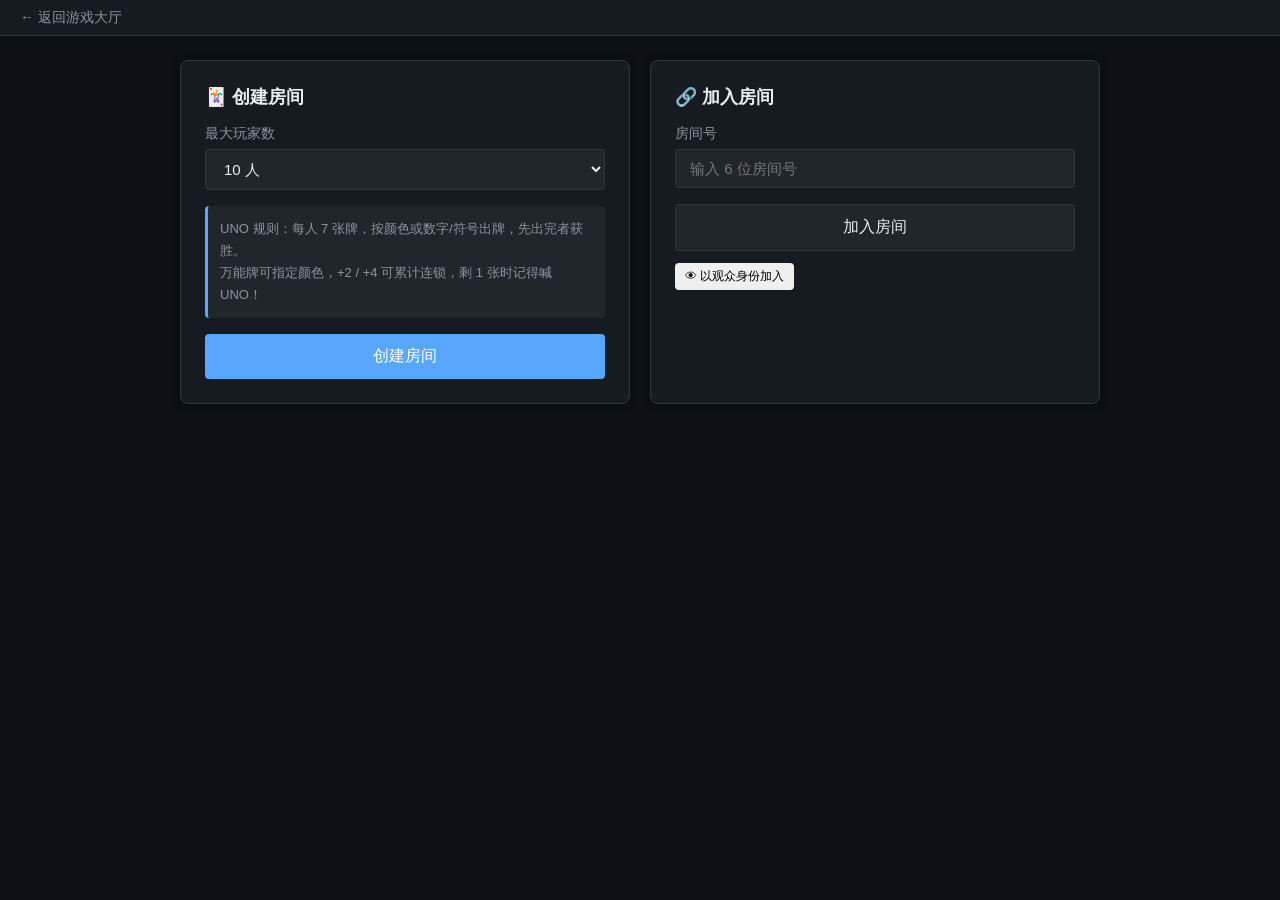
<file: uno.html>
<!DOCTYPE html>
<html lang="zh-CN" data-theme="dark">
<head>
  <meta charset="UTF-8">
  <meta name="viewport" content="width=device-width, initial-scale=1.0">
  <title>UNO 联机 - 游戏聚合平台</title>
  <link rel="stylesheet" href="/css/style.css">
  <link rel="stylesheet" href="/css/uno.css">
</head>
<body>

<!-- ============ 返回大厅栏 ============ -->
<header class="uno-back-bar">
  <a href="/" class="uno-back-link">← 返回游戏大厅</a>
</header>

<!-- ============ 大厅 / 等待区 ============ -->
<section id="view-lobby" class="view active">
  <div class="uno-lobby-page">

    <!-- 创建房间 + 加入房间 -->
    <div class="uno-lobby-top">
      <div class="uno-lobby-card">
        <h2>🃏 创建房间</h2>
        <div class="input-group">
          <label>最大玩家数</label>
          <select id="max-players-select">
            <option value="2">2 人</option>
            <option value="3">3 人</option>
            <option value="4">4 人</option>
            <option value="5">5 人</option>
            <option value="6">6 人</option>
            <option value="7">7 人</option>
            <option value="8">8 人</option>
            <option value="9">9 人</option>
            <option value="10" selected>10 人</option>
          </select>
        </div>
        <div class="uno-rules-info">
          UNO 规则：每人 7 张牌，按颜色或数字/符号出牌，先出完者获胜。<br>
          万能牌可指定颜色，+2 / +4 可累计连锁，剩 1 张时记得喊 UNO！
        </div>
        <button id="btn-create" class="btn btn-primary btn-large">创建房间</button>
      </div>

      <div class="uno-lobby-card">
        <h2>🔗 加入房间</h2>
        <div class="input-group">
          <label>房间号</label>
          <input type="text" id="room-code-input" placeholder="输入 6 位房间号" maxlength="6" style="text-transform:uppercase;">
        </div>
        <button id="btn-join" class="btn btn-secondary btn-large">加入房间</button>
        <div style="margin-top:12px;">
          <button id="btn-spectate" class="btn btn-small">👁 以观众身份加入</button>
        </div>
      </div>
    </div>

    <!-- 房间等待区（进入房间后显示） -->
    <div id="room-waiting" class="uno-room-waiting" style="display:none;">
      <div class="room-info-bar">
        <div class="room-code-display">
          <span class="label">房间号</span>
          <span id="display-room-code" class="code">------</span>
          <button id="btn-copy-code" class="btn btn-small btn-secondary" title="复制房间号">复制</button>
          <button id="btn-copy-link" class="btn btn-small btn-secondary" title="复制邀请链接">链接</button>
        </div>
        <div class="uno-waiting-status">
          等待玩家加入... <span id="player-count">0</span>/<span id="max-player-count">10</span>
        </div>
      </div>

      <div class="waiting-players">
        <h3>房间玩家</h3>
        <div id="lobby-players" class="lobby-players-list"></div>
      </div>

      <div class="uno-lobby-actions">
        <button id="btn-start-game" class="btn btn-success btn-large" style="display:none;">▶ 开始游戏</button>
        <button id="btn-leave-lobby" class="btn btn-danger">离开房间</button>
      </div>
    </div>

  </div>
</section>

<!-- ============ 游戏区 ============ -->
<section id="view-game" class="view">
  <!-- 游戏头部 -->
  <header class="uno-game-header">
    <div class="header-left">
      <span class="uno-logo">🃏 UNO</span>
      <span class="room-label">房间 <strong id="game-room-code">------</strong></span>
    </div>
    <div class="header-right">
      <span id="uno-turn-info" class="uno-turn-info">等待中...</span>
      <button id="btn-sound" class="btn btn-small btn-secondary" title="音效开关">🔊</button>
      <button id="btn-theme" class="btn btn-small btn-secondary" title="切换主题">☀️</button>
      <button id="btn-leave-game" class="btn btn-small btn-danger" title="离开房间">离开</button>
    </div>
  </header>

  <!-- 游戏主体 -->
  <div class="uno-game-body">
    <!-- 对手区域 -->
    <div id="opponents-area" class="uno-opponents"></div>

    <!-- 中央桌面 -->
    <div class="uno-table">
      <div class="uno-center" id="uno-center">
        <div class="uno-direction-row">
          <div id="direction-indicator" class="uno-direction" title="出牌方向">↻</div>
          <div id="color-indicator" class="uno-color-indicator" title="当前颜色"></div>
          <div id="draw-stack-indicator" class="uno-draw-stack" title="累计罚牌" style="display:none;">+0</div>
        </div>

        <div class="uno-piles">
          <div id="uno-deck" class="uno-deck" title="点击摸牌">
            <div class="uno-card uno-card-back">
              <div class="uno-back-logo">UNO</div>
            </div>
            <div class="uno-deck-count" id="deck-count">0</div>
          </div>
          <div id="uno-discard" class="uno-discard">
            <!-- 弃牌堆顶牌由 JS 渲染 -->
          </div>
        </div>

        <div id="uno-action-prompt" class="uno-action-prompt"></div>
      </div>
    </div>

    <!-- 浮动侧边面板：聊天 + 日志（不占游戏空间） -->
    <button id="btn-side-toggle" class="uno-side-toggle" title="显示/隐藏面板">📋</button>
    <div id="uno-side-panels" class="uno-side-panels">
      <div id="uno-chat-panel" class="uno-chat-panel">
        <div class="uno-panel-header" id="chat-header">
          <span>💬 聊天</span>
          <button id="btn-toggle-chat" class="uno-panel-toggle">−</button>
        </div>
        <div id="uno-chat-body" class="uno-chat-body">
          <div id="uno-chat-messages" class="uno-chat-messages"></div>
          <div class="uno-chat-input-row">
            <input type="text" id="uno-chat-input" placeholder="输入消息..." maxlength="100">
            <button id="btn-send-chat" class="btn btn-primary btn-small">发送</button>
          </div>
        </div>
      </div>

      <div id="uno-log-panel" class="uno-log-panel">
        <div class="uno-panel-header" id="log-header">
          <span>📋 日志</span>
          <button id="btn-toggle-log" class="uno-panel-toggle">−</button>
        </div>
        <div id="uno-log-body" class="uno-log-body">
          <div id="uno-game-log" class="uno-game-log"></div>
        </div>
      </div>
    </div>

    <!-- 手牌区 -->
    <div class="uno-hand-area">
      <div class="uno-hand-toolbar">
        <button id="btn-uno" class="btn btn-danger uno-uno-btn" title="剩1张牌时喊 UNO">UNO!</button>
        <span id="uno-hand-info" class="uno-hand-info"></span>
      </div>
      <div id="uno-hand" class="uno-hand"></div>
    </div>
  </div>
</section>

<!-- ============ 颜色选择弹窗 ============ -->
<div id="color-picker-modal" class="modal" style="display:none;">
  <div class="modal-content uno-color-picker-content">
    <h2>选择颜色</h2>
    <p class="uno-color-picker-hint">你打出的是万能牌，请指定下一个颜色</p>
    <div class="uno-color-picker">
      <button class="uno-color-btn uno-color-red" data-color="red" title="红色"></button>
      <button class="uno-color-btn uno-color-yellow" data-color="yellow" title="黄色"></button>
      <button class="uno-color-btn uno-color-green" data-color="green" title="绿色"></button>
      <button class="uno-color-btn uno-color-blue" data-color="blue" title="蓝色"></button>
    </div>
    <button id="btn-cancel-color" class="btn btn-secondary" style="margin-top:16px;">取消</button>
  </div>
</div>

<!-- ============ 摸牌选择弹窗 ============ -->
<div id="draw-choice-modal" class="modal" style="display:none;">
  <div class="modal-content uno-draw-choice-content">
    <h2>你摸了一张牌</h2>
    <div id="draw-choice-card" class="uno-draw-choice-card"></div>
    <p class="uno-color-picker-hint">这张牌可以打出，是否立即出牌？</p>
    <div class="uno-draw-choice-buttons">
      <button id="btn-play-drawn" class="btn btn-success">打出此牌</button>
      <button id="btn-pass-drawn" class="btn btn-secondary">保留并过</button>
    </div>
  </div>
</div>

<!-- ============ 游戏结束弹窗 ============ -->
<div id="gameover-modal" class="modal" style="display:none;">
  <div class="modal-content gameover-content">
    <div class="gameover-trophy">🏆</div>
    <h2 id="gameover-title">游戏结束！</h2>
    <div id="gameover-winner" class="gameover-winner"></div>
    <div class="gameover-rankings">
      <div id="gameover-rankings"></div>
    </div>
    <div class="gameover-buttons">
      <button id="btn-back-lobby" class="btn btn-primary">返回大厅</button>
    </div>
  </div>
</div>

<!-- ============ Toast 提示 ============ -->
<div id="toast-container"></div>

<script src="https://cdn.socket.io/4.8.3/socket.io.min.js"></script>
<script src="/js/config.js"></script>
<script src="/js/sound.js"></script>
<script src="/js/uno.js"></script>
</body>
</html>
</file>
<file: css/style.css>
/* ========== CSS 变量 & 主题 ========== */
:root {
  --bg-primary: #0d1117;
  --bg-secondary: #161b22;
  --bg-tertiary: #21262d;
  --bg-board: #1a3a2a;
  --text-primary: #e6edf3;
  --text-secondary: #8b949e;
  --text-muted: #6e7681;
  --accent: #58a6ff;
  --accent-green: #3fb950;
  --accent-red: #f85149;
  --accent-yellow: #d29922;
  --accent-purple: #bc8cff;
  --border: #30363d;
  --border-light: #484f58;
  --shadow: 0 2px 8px rgba(0,0,0,0.3);
  --shadow-lg: 0 8px 24px rgba(0,0,0,0.4);
  --radius: 8px;
  --radius-sm: 4px;
  --transition: 0.2s ease;
}

[data-theme="light"] {
  --bg-primary: #f6f8fa;
  --bg-secondary: #ffffff;
  --bg-tertiary: #e1e4e8;
  --bg-board: #c8e6c9;
  --text-primary: #1f2328;
  --text-secondary: #57606a;
  --text-muted: #8c959f;
  --accent: #0969da;
  --accent-green: #1a7f37;
  --accent-red: #cf222e;
  --accent-yellow: #9a6700;
  --accent-purple: #8250df;
  --border: #d0d7de;
  --border-light: #afb8c1;
  --shadow: 0 2px 8px rgba(0,0,0,0.1);
  --shadow-lg: 0 8px 24px rgba(0,0,0,0.15);
}

/* ========== Reset & Base ========== */
* { margin: 0; padding: 0; box-sizing: border-box; }
body {
  font-family: -apple-system, BlinkMacSystemFont, 'Segoe UI', 'Noto Sans CJK SC', 'Microsoft YaHei', sans-serif;
  background: var(--bg-primary);
  color: var(--text-primary);
  min-height: 100vh;
  transition: background var(--transition), color var(--transition);
}
button { font-family: inherit; cursor: pointer; border: none; outline: none; }
input, select { font-family: inherit; outline: none; }

/* ========== Views ========== */
.view { display: none; min-height: 100vh; }
.view.active { display: flex; }

/* ========== Login ========== */
#view-login {
  align-items: center;
  justify-content: center;
  background: linear-gradient(135deg, #0d1117 0%, #161b22 50%, #1a3a5c 100%);
}
[data-theme="light"] #view-login {
  background: linear-gradient(135deg, #f0f4ff 0%, #e1e8f5 50%, #d0e0f0 100%);
}
.login-card {
  background: var(--bg-secondary);
  padding: 48px 40px;
  border-radius: 16px;
  box-shadow: var(--shadow-lg);
  text-align: center;
  width: 400px;
  max-width: 90vw;
  border: 1px solid var(--border);
}
.login-logo { font-size: 64px; margin-bottom: 16px; }
.login-card h1 { font-size: 28px; margin-bottom: 8px; }
.subtitle { color: var(--text-secondary); margin-bottom: 32px; }
.login-form { display: flex; flex-direction: column; gap: 16px; }
.input-group { text-align: left; }
.input-group label {
  display: block; font-size: 14px; color: var(--text-secondary);
  margin-bottom: 6px; font-weight: 500;
}
.input-group input, .input-group select {
  width: 100%; padding: 10px 14px; border-radius: var(--radius-sm);
  border: 1px solid var(--border); background: var(--bg-tertiary);
  color: var(--text-primary); font-size: 15px;
  transition: border var(--transition);
}
.input-group input:focus, .input-group select:focus {
  border-color: var(--accent);
}
.avatar-preview {
  margin-top: 20px; display: flex; align-items: center; gap: 12px;
  justify-content: center;
}
.avatar-preview img { width: 48px; height: 48px; border-radius: 50%; }

/* ========== Buttons ========== */
.btn {
  padding: 8px 16px; border-radius: var(--radius-sm); font-size: 14px;
  font-weight: 500; transition: all var(--transition); display: inline-flex;
  align-items: center; justify-content: center; gap: 6px; white-space: nowrap;
}
.btn-primary { background: var(--accent); color: #fff; }
.btn-primary:hover { filter: brightness(1.15); }
.btn-secondary { background: var(--bg-tertiary); color: var(--text-primary); border: 1px solid var(--border); }
.btn-secondary:hover { background: var(--border); }
.btn-danger { background: var(--accent-red); color: #fff; }
.btn-danger:hover { filter: brightness(1.15); }
.btn-success { background: var(--accent-green); color: #fff; }
.btn-success:hover { filter: brightness(1.15); }
.btn-large { padding: 12px 24px; font-size: 16px; width: 100%; }
.btn-small { padding: 5px 10px; font-size: 12px; }
.btn:disabled { opacity: 0.4; cursor: not-allowed; }

/* ========== Lobby ========== */
#view-lobby { flex-direction: column; align-items: stretch; justify-content: flex-start; overflow-y: auto; }

/* 新大厅布局 */
.lobby-back-bar {
  padding: 10px 20px;
  background: var(--bg-secondary);
  border-bottom: 1px solid var(--border);
}
.lobby-back-bar a {
  text-decoration: none;
}
.lobby-page {
  max-width: 1200px; margin: 0 auto; width: 100%; padding: 20px;
  display: flex; flex-direction: column; gap: 20px;
}
.lobby-top-row {
  display: flex; gap: 20px; flex-wrap: wrap;
}
.lobby-mini-card {
  flex: 1; min-width: 300px; max-width: 560px;
  background: var(--bg-secondary); padding: 24px; border-radius: var(--radius);
  box-shadow: var(--shadow); border: 1px solid var(--border);
}
.lobby-mini-card h2 { margin-bottom: 16px; font-size: 18px; }

/* 大厅内标签页 */
.lobby-tabs { display: flex; gap: 4px; margin-bottom: 16px; }
.lobby-tab {
  flex: 1; padding: 8px 12px; background: var(--bg-tertiary); color: var(--text-secondary);
  border: 1px solid var(--border); border-radius: var(--radius-sm);
  font-size: 13px; font-weight: 500; cursor: pointer; transition: all var(--transition);
}
.lobby-tab.active { background: var(--accent); color: #fff; border-color: var(--accent); }
.lobby-tab-content { display: none; }
.lobby-tab-content.active { display: block; }
.lobby-tab-content .input-group { margin-bottom: 12px; }

/* 个人信息卡片 */
.lobby-profile-actions { display: flex; gap: 8px; margin-top: 16px; flex-wrap: wrap; }

/* 下方区域 */
.lobby-bottom-section {
  background: var(--bg-secondary); border-radius: var(--radius); border: 1px solid var(--border);
  box-shadow: var(--shadow); overflow: hidden;
}
.lobby-section-header {
  display: flex; justify-content: space-between; align-items: center;
  padding: 12px 20px; border-bottom: 1px solid var(--border);
}
.lobby-section-tabs { display: flex; gap: 4px; }
.section-tab {
  padding: 6px 16px; background: var(--bg-tertiary); color: var(--text-secondary);
  border: 1px solid var(--border); border-radius: var(--radius-sm);
  font-size: 14px; font-weight: 500; cursor: pointer; transition: all var(--transition);
}
.section-tab.active { background: var(--accent); color: #fff; border-color: var(--accent); }
.lobby-section-content { padding: 16px 20px; display: none; }
.lobby-section-content.active { display: block; }

/* 当前对局网格 */
.ongoing-games-grid {
  display: grid; grid-template-columns: repeat(auto-fill, minmax(260px, 1fr));
  gap: 12px; max-height: 500px; overflow-y: auto;
}

/* 历史对局网格 */
.lobby-history-grid {
  display: grid; grid-template-columns: repeat(auto-fill, minmax(280px, 1fr));
  gap: 12px; max-height: 500px; overflow-y: auto;
}

/* 友情链接 */
.lobby-friend-links {
  background: var(--bg-secondary); border-radius: var(--radius); border: 1px solid var(--border);
  padding: 16px 20px; box-shadow: var(--shadow);
}
.lobby-friend-links h3 { font-size: 15px; margin-bottom: 12px; color: var(--text-secondary); }
.friend-links-list { display: flex; flex-wrap: wrap; gap: 10px; }
.friend-link {
  display: inline-flex; align-items: center; gap: 6px; padding: 8px 16px;
  background: var(--bg-tertiary); border: 1px solid var(--border); border-radius: var(--radius-sm);
  color: var(--accent); text-decoration: none; font-size: 13px; font-weight: 500;
  transition: all var(--transition);
}
.friend-link:hover { background: var(--accent); color: #fff; border-color: var(--accent); }
.friend-link .link-desc { font-size: 11px; color: var(--text-muted); font-weight: 400; }
.friend-link:hover .link-desc { color: rgba(255,255,255,0.8); }

.lobby-card {
  background: var(--bg-secondary); padding: 32px; border-radius: var(--radius);
  box-shadow: var(--shadow); width: 360px; border: 1px solid var(--border);
}
.lobby-card h2 { margin-bottom: 20px; font-size: 20px; }
.lobby-card .input-group { margin-bottom: 16px; }

.room-waiting {
  background: var(--bg-secondary); padding: 32px; border-radius: var(--radius);
  box-shadow: var(--shadow); width: 600px; max-width: 90vw; border: 1px solid var(--border);
  margin: 24px auto;
}
.room-info-bar { display: flex; justify-content: space-between; align-items: center; margin-bottom: 24px; }
.room-code-display { display: flex; align-items: center; gap: 10px; }
.room-code-display .label { color: var(--text-secondary); font-size: 14px; }
.room-code-display .code {
  font-size: 28px; font-weight: 800; letter-spacing: 4px; color: var(--accent);
  font-family: 'Courier New', monospace;
}
.waiting-players h3 { color: var(--text-secondary); margin-bottom: 16px; }
.lobby-players-list { display: flex; flex-wrap: wrap; gap: 12px; margin-bottom: 24px; }
.lobby-player-card {
  display: flex; align-items: center; gap: 10px; padding: 10px 16px;
  background: var(--bg-tertiary); border-radius: var(--radius-sm); border: 1px solid var(--border);
}
.lobby-player-card img { width: 32px; height: 32px; border-radius: 50%; }
.lobby-player-card .host-badge { color: var(--accent-yellow); font-size: 12px; }
.game-rules-info { color: var(--text-secondary); font-size: 14px; margin-bottom: 24px; line-height: 1.8; }

/* ========== Game Header ========== */
.game-header {
  display: flex; justify-content: space-between; align-items: center;
  padding: 6px 12px; background: var(--bg-secondary); border-bottom: 1px solid var(--border);
  height: 44px; flex-shrink: 0;
}
.header-left, .header-right { display: flex; align-items: center; gap: 10px; }
.game-logo { font-size: 20px; }
.room-label { font-size: 13px; color: var(--text-secondary); }
.room-label strong { color: var(--accent); }

/* ========== Game Body ========== */
.game-body { position: relative; display: flex; padding: 4px; height: calc(100vh - 44px); overflow: hidden; }

/* ========== Board ========== */
.board-wrapper {
  position: relative; width: 100%; height: 100%; display: flex; align-items: center; justify-content: center;
  min-width: 0; min-height: 0; padding: 0;
}
.board {
  display: grid;
  grid-template-columns: 1.5fr repeat(9, 1fr) 1.5fr;
  grid-template-rows: 1.5fr repeat(9, 1fr) 1.5fr;
  width: min(100%, calc(100vh - 52px)); aspect-ratio: 1;
  background: var(--bg-board); border: 3px solid var(--border); border-radius: 4px;
  box-shadow: var(--shadow-lg); gap: 1px;
}
.board-center {
  position: absolute; top: 50%; left: 50%; transform: translate(-50%, -50%);
  display: flex; flex-direction: column; align-items: center; justify-content: center;
  gap: 14px; pointer-events: none; width: 46%; max-width: 480px;
}

/* Board Cells */
.cell {
  background: var(--bg-secondary); position: relative; cursor: pointer;
  display: flex; flex-direction: column; align-items: center; justify-content: flex-start;
  padding: 2px; overflow: hidden; transition: background var(--transition);
  border: 1px solid var(--border);
}
.cell:hover { background: var(--bg-tertiary); }
.cell-corner {
  font-size: 10px; font-weight: 700; text-align: center; justify-content: center;
  padding: 4px;
}
.cell-corner .corner-icon { font-size: 20px; }
.cell-corner .corner-name { font-size: 9px; margin-top: 2px; }

.color-bar { width: 100%; height: 7px; flex-shrink: 0; }
.cell-name {
  font-size: 9px; text-align: center; margin-top: 2px; line-height: 1.1;
  word-break: break-all; padding: 0 1px;
}
.cell-price { font-size: 8px; color: var(--text-secondary); margin-top: 1px; }
.cell-owner-border { position: absolute; inset: 0; border: 2px solid transparent; border-radius: 2px; pointer-events: none; }
.cell-mortgaged { opacity: 0.5; }
.cell-mortgaged::after {
  content: "抵押"; position: absolute; top: 50%; left: 50%; transform: translate(-50%,-50%);
  font-size: 8px; color: var(--accent-red); font-weight: 700;
}
.houses { display: flex; gap: 1px; margin-top: 1px; }
.house-icon { font-size: 8px; line-height: 1; }
.hotel-icon { font-size: 8px; line-height: 1; }

/* Player Tokens */
.tokens { display: flex; flex-wrap: wrap; gap: 1px; justify-content: center; margin-top: auto; padding: 1px; }
.token {
  width: 12px; height: 12px; border-radius: 50%; border: 1.5px solid #fff;
  box-shadow: 0 1px 2px rgba(0,0,0,0.4);
}
.token.current { animation: tokenPulse 1.5s infinite; }
@keyframes tokenPulse {
  0%, 100% { transform: scale(1); }
  50% { transform: scale(1.3); }
}

/* Dice */
.dice-area { display: flex; gap: 8px; }
.dice {
  width: 56px; height: 56px; background: var(--bg-secondary); border: 2px solid var(--border);
  border-radius: 8px; display: flex; align-items: center; justify-content: center;
  font-size: 36px; box-shadow: var(--shadow);
}
.dice.rolling { animation: diceRoll 0.5s ease; }
@keyframes diceRoll {
  0% { transform: rotate(0deg) scale(1); }
  50% { transform: rotate(180deg) scale(1.2); }
  100% { transform: rotate(360deg) scale(1); }
}
.turn-info {
  text-align: center; font-size: 15px; font-weight: 600; color: var(--text-primary);
  background: var(--bg-secondary); padding: 8px 16px; border-radius: var(--radius);
  box-shadow: var(--shadow); max-width: 260px; pointer-events: auto;
}
.board-actions {
  display: flex; flex-direction: column; gap: 6px; align-items: center; pointer-events: auto;
  min-height: 40px;
}
.board-actions .btn { min-width: 150px; }
.board-actions .btn-large { width: 170px; padding: 12px 20px; font-size: 16px; }

/* ========== Sidebar (浮动面板) ========== */
.sidebar {
  position: absolute; right: 4px; top: 4px; bottom: 4px;
  width: 300px; z-index: 20; display: flex; flex-direction: column; gap: 6px;
  overflow: hidden; background: var(--bg-secondary); border: 1px solid var(--border);
  border-radius: 8px; padding: 8px; box-shadow: var(--shadow-lg);
  transition: transform 0.3s ease, opacity 0.3s ease;
}
.sidebar.hidden { transform: translateX(calc(100% + 12px)); opacity: 0; pointer-events: none; }

/* Sidebar Header */
.sidebar-header {
  display: flex; justify-content: space-between; align-items: center;
  flex-shrink: 0; margin-bottom: 2px;
}
.sidebar-title { font-size: 13px; font-weight: 600; color: var(--text-secondary); }
.sidebar-min-btn {
  width: 26px; height: 26px; border-radius: var(--radius-sm);
  background: var(--bg-tertiary); border: 1px solid var(--border);
  font-size: 14px; line-height: 1; color: var(--text-primary); cursor: pointer;
  display: flex; align-items: center; justify-content: center;
}
.sidebar-min-btn:hover { background: var(--accent); color: #fff; }

/* Sidebar Restore Button */
.sidebar-restore-btn {
  position: absolute; right: 0; top: 50%; transform: translateY(-50%);
  width: 32px; height: 72px; z-index: 19;
  background: var(--bg-secondary); border: 1px solid var(--border); border-right: none;
  border-radius: 8px 0 0 8px; font-size: 16px; color: var(--text-primary);
  box-shadow: var(--shadow-lg); cursor: pointer;
  display: flex; align-items: center; justify-content: center;
  writing-mode: vertical-rl; gap: 4px;
}
.sidebar-restore-btn:hover { background: var(--accent); color: #fff; }

/* Players Panel */
.players-panel {
  display: flex; gap: 6px; overflow-x: auto; padding-bottom: 4px; flex-shrink: 0;
}
.player-card {
  flex: 1; min-width: 0; background: var(--bg-secondary); border: 1px solid var(--border);
  border-radius: var(--radius-sm); padding: 8px; text-align: center; position: relative;
  transition: all var(--transition);
}
.player-card.current { border-color: var(--accent); box-shadow: 0 0 0 1px var(--accent); }
.player-card.bankrupt { opacity: 0.4; }
.player-card .p-avatar { width: 28px; height: 28px; border-radius: 50%; margin: 0 auto 4px; display: block; }
.player-card .p-color-bar { height: 3px; border-radius: 2px; margin-bottom: 4px; }
.player-card .p-name { font-size: 11px; font-weight: 600; white-space: nowrap; overflow: hidden; text-overflow: ellipsis; }
.player-card .p-money { font-size: 13px; font-weight: 700; color: var(--accent-green); font-family: 'Courier New', monospace; }
.player-card .p-status { font-size: 9px; color: var(--text-secondary); margin-top: 2px; }
.player-card .p-jail { color: var(--accent-red); }
.player-card .p-cards { font-size: 9px; color: var(--accent-yellow); }
.player-card .p-trade-btn {
  font-size: 10px; padding: 2px 6px; margin-top: 4px; background: var(--bg-tertiary);
  color: var(--accent); border: 1px solid var(--border); border-radius: 10px;
}
.player-card .p-trade-btn:hover { background: var(--accent); color: #fff; }

/* Action Panel */
.action-panel {
  background: var(--bg-secondary); border: 1px solid var(--border);
  border-radius: var(--radius-sm); padding: 12px; flex-shrink: 0;
}
.action-panel .action-title { font-size: 13px; font-weight: 600; margin-bottom: 8px; color: var(--text-secondary); }
.action-buttons { display: flex; flex-wrap: wrap; gap: 6px; }
.action-buttons .btn { flex: 1; min-width: 80px; }
.debt-warning {
  background: rgba(248,81,73,0.15); border: 1px solid var(--accent-red);
  border-radius: var(--radius-sm); padding: 8px; margin-bottom: 8px;
  font-size: 13px; color: var(--accent-red);
}

/* Tabs */
.tab-container { flex: 1; display: flex; flex-direction: column; overflow: hidden; min-height: 0; }
.tab-headers { display: flex; gap: 2px; flex-shrink: 0; }
.tab-btn {
  flex: 1; padding: 8px; background: var(--bg-tertiary); color: var(--text-secondary);
  font-size: 13px; font-weight: 500; border-radius: var(--radius-sm) var(--radius-sm) 0 0;
  transition: all var(--transition);
}
.tab-btn.active { background: var(--bg-secondary); color: var(--accent); }
.tab-content { flex: 1; background: var(--bg-secondary); border: 1px solid var(--border); border-top: none; border-radius: 0 0 var(--radius-sm) var(--radius-sm); display: flex; flex-direction: column; overflow: hidden; min-height: 0; }
.tab-pane { display: none; flex: 1; flex-direction: column; overflow: hidden; }
.tab-pane.active { display: flex; }

/* Game Log */
.game-log { flex: 1; overflow-y: auto; padding: 8px; }
.log-entry {
  font-size: 12px; padding: 4px 8px; margin-bottom: 2px; border-radius: var(--radius-sm);
  color: var(--text-secondary); line-height: 1.4; word-break: break-word;
}
.log-entry.highlight { background: var(--bg-tertiary); color: var(--text-primary); }
.log-entry .log-time { color: var(--text-muted); font-size: 10px; margin-right: 4px; }

/* Chat */
.chat-messages { flex: 1; overflow-y: auto; padding: 8px; }
.chat-msg {
  display: flex; gap: 8px; margin-bottom: 8px; align-items: flex-start;
}
.chat-msg img { width: 28px; height: 28px; border-radius: 50%; flex-shrink: 0; }
.chat-msg .chat-bubble {
  background: var(--bg-tertiary); padding: 6px 12px; border-radius: var(--radius);
  font-size: 13px; max-width: 260px; word-break: break-word;
}
.chat-msg .chat-name { font-size: 11px; color: var(--text-secondary); margin-bottom: 2px; }
.chat-msg.me { flex-direction: row-reverse; }
.chat-msg.me .chat-bubble { background: var(--accent); color: #fff; }
.chat-input-row { padding: 8px; border-top: 1px solid var(--border); flex-shrink: 0; }
.chat-quick { display: flex; gap: 4px; margin-bottom: 6px; }
.quick-btn {
  padding: 3px 8px; font-size: 11px; background: var(--bg-tertiary); color: var(--text-secondary);
  border-radius: 12px; border: 1px solid var(--border);
}
.quick-btn:hover { background: var(--border); }
.chat-input-group { display: flex; gap: 4px; }
.chat-input-group input {
  flex: 1; padding: 8px 12px; border-radius: var(--radius-sm);
  border: 1px solid var(--border); background: var(--bg-tertiary); color: var(--text-primary);
  font-size: 13px;
}
.chat-input-group input:focus { border-color: var(--accent); }

/* ========== Modals ========== */
.modal {
  position: fixed; inset: 0; background: rgba(0,0,0,0.6); z-index: 1000;
  display: flex; align-items: center; justify-content: center; padding: 20px;
  animation: modalFadeIn 0.2s ease;
}
@keyframes modalFadeIn { from { opacity: 0; } to { opacity: 1; } }
.modal-content {
  background: var(--bg-secondary); border-radius: 12px; padding: 32px;
  box-shadow: var(--shadow-lg); max-width: 90vw; max-height: 85vh; overflow-y: auto;
  animation: modalScale 0.2s ease; border: 1px solid var(--border);
}
@keyframes modalScale { from { transform: scale(0.9); } to { transform: scale(1); } }
.modal-content h2 { margin-bottom: 20px; text-align: center; }

/* Auction Modal */
.auction-content { width: 420px; }
.auction-property { text-align: center; margin-bottom: 16px; }
.auction-property .ap-name { font-size: 20px; font-weight: 700; }
.auction-property .ap-price { color: var(--text-secondary); margin-top: 4px; }
.auction-timer { height: 6px; background: var(--bg-tertiary); border-radius: 3px; margin-bottom: 16px; overflow: hidden; }
.timer-bar { height: 100%; background: var(--accent-green); border-radius: 3px; transition: width 0.3s linear, background 0.3s; }
.timer-bar.warning { background: var(--accent-yellow); }
.timer-bar.danger { background: var(--accent-red); }
.auction-highest { text-align: center; font-size: 16px; margin-bottom: 12px; }
.auction-highest .amount { color: var(--accent-green); font-weight: 700; font-size: 20px; }
.auction-bidders { margin-bottom: 16px; font-size: 12px; color: var(--text-secondary); }
.auction-bid-input { display: flex; gap: 8px; margin-bottom: 8px; }
.auction-bid-input input {
  flex: 1; padding: 10px; border-radius: var(--radius-sm);
  border: 1px solid var(--border); background: var(--bg-tertiary); color: var(--text-primary);
  font-size: 15px;
}
.auction-quick-bids { display: flex; gap: 4px; justify-content: center; flex-wrap: wrap; }

/* Auction Slider & Fine Tune */
.auction-bid-display {
  display: flex; justify-content: space-between; align-items: center;
  background: var(--bg-tertiary); border-radius: var(--radius-sm); padding: 10px 16px; margin-bottom: 12px;
}
.auction-bid-display .bid-label { font-size: 13px; color: var(--text-secondary); }
.auction-bid-display .bid-amount {
  font-size: 24px; font-weight: 800; color: var(--accent-green); font-family: 'Courier New', monospace;
}
.auction-slider-wrap { margin-bottom: 12px; }
.bid-slider {
  width: 100%; -webkit-appearance: none; appearance: none; height: 8px; border-radius: 4px;
  background: var(--bg-tertiary); outline: none; cursor: pointer;
}
.bid-slider::-webkit-slider-thumb {
  -webkit-appearance: none; appearance: none; width: 22px; height: 22px; border-radius: 50%;
  background: var(--accent); cursor: pointer; border: 2px solid #fff; box-shadow: var(--shadow);
}
.bid-slider::-moz-range-thumb {
  width: 22px; height: 22px; border-radius: 50%; background: var(--accent);
  cursor: pointer; border: 2px solid #fff; box-shadow: var(--shadow);
}
.auction-fine-tune { display: flex; gap: 4px; justify-content: center; margin-bottom: 12px; flex-wrap: wrap; }
.tune-btn { min-width: 48px; }

/* Trade Modal */
.trade-content { width: 640px; }
.trade-layout { display: flex; align-items: stretch; gap: 12px; margin-bottom: 16px; }
.trade-side { flex: 1; background: var(--bg-tertiary); border-radius: var(--radius); padding: 16px; }
.trade-side h3 { font-size: 16px; margin-bottom: 12px; text-align: center; }
.trade-section { margin-bottom: 12px; }
.trade-section label { display: block; font-size: 12px; color: var(--text-secondary); margin-bottom: 6px; }
.trade-section input {
  width: 100%; padding: 8px 12px; border-radius: var(--radius-sm);
  border: 1px solid var(--border); background: var(--bg-secondary); color: var(--text-primary);
  font-size: 15px; font-family: 'Courier New', monospace;
}
.trade-prop-list { display: flex; flex-direction: column; gap: 4px; max-height: 200px; overflow-y: auto; }
.trade-prop-item {
  display: flex; align-items: center; gap: 8px; padding: 6px 10px; border-radius: var(--radius-sm);
  background: var(--bg-secondary); border: 1px solid var(--border); cursor: pointer;
  font-size: 13px; transition: all var(--transition);
}
.trade-prop-item:hover { border-color: var(--accent); }
.trade-prop-item.selected { border-color: var(--accent-green); background: rgba(63,185,80,0.12); }
.trade-prop-item .tp-color { width: 4px; height: 20px; border-radius: 2px; flex-shrink: 0; }
.trade-prop-item .tp-mortgaged { color: var(--accent-red); font-size: 10px; }
.trade-arrow { display: flex; align-items: center; font-size: 28px; color: var(--accent); }
.trade-status { text-align: center; font-size: 13px; margin-bottom: 12px; min-height: 20px; color: var(--accent-yellow); }
.trade-buttons { display: flex; gap: 8px; justify-content: center; }

/* Tab Collapse */
.tab-headers { position: relative; }
.tab-collapse-btn {
  position: absolute; right: 2px; top: 50%; transform: translateY(-50%);
  background: var(--bg-tertiary); color: var(--text-primary); font-size: 16px;
  padding: 6px 10px; border-radius: var(--radius-sm); border: 1px solid var(--border);
  transition: all var(--transition); font-weight: 700;
}
.tab-collapse-btn:hover { background: var(--accent); color: #fff; }
.tab-container.collapsed .tab-content { display: none; }
.tab-container.collapsed .tab-btn { opacity: 0.5; }
.tab-container.collapsed .tab-collapse-btn { transform: translateY(-50%) rotate(180deg); }

/* Card Modal */
.card-content { width: 360px; text-align: center; }
.card-icon { font-size: 48px; margin-bottom: 16px; }
.card-title { font-size: 20px; font-weight: 700; margin-bottom: 12px; }
.card-text { font-size: 16px; color: var(--text-secondary); margin-bottom: 24px; line-height: 1.6; }

/* Property Modal */
.property-content { width: 380px; }
.prop-detail-card { border-radius: var(--radius); overflow: hidden; margin-bottom: 16px; }
.prop-detail-bar { height: 12px; }
.prop-detail-body { padding: 16px; background: var(--bg-tertiary); border-radius: 0 0 var(--radius) var(--radius); }
.prop-detail-body h3 { font-size: 18px; margin-bottom: 12px; }
.prop-detail-body table { width: 100%; font-size: 13px; border-collapse: collapse; }
.prop-detail-body td { padding: 4px 8px; }
.prop-detail-body td:last-child { text-align: right; font-family: 'Courier New', monospace; }
.prop-detail-body .owner-info { margin-top: 12px; padding-top: 12px; border-top: 1px solid var(--border); }
.prop-actions { display: flex; flex-wrap: wrap; gap: 6px; margin-bottom: 12px; }
.prop-actions .btn { flex: 1; min-width: 70px; }

/* History Modal */
.history-content { width: 600px; }
.history-log { max-height: 400px; overflow-y: auto; margin-bottom: 16px; }

/* Game Over Modal */
.gameover-content { width: 480px; text-align: center; }
.gameover-trophy { font-size: 64px; margin-bottom: 16px; }
.gameover-winner { font-size: 24px; font-weight: 700; color: var(--accent-yellow); margin-bottom: 24px; }
.gameover-rankings { margin-bottom: 24px; }
.ranking-item {
  display: flex; align-items: center; gap: 12px; padding: 8px 16px;
  background: var(--bg-tertiary); border-radius: var(--radius-sm); margin-bottom: 8px;
}
.ranking-item .rank { font-size: 18px; font-weight: 700; width: 30px; text-align: center; }
.ranking-item img { width: 32px; height: 32px; border-radius: 50%; }
.ranking-item .r-name { flex: 1; text-align: left; font-weight: 500; }
.ranking-item .r-money { font-family: 'Courier New', monospace; font-weight: 700; color: var(--accent-green); }
.gameover-buttons { display: flex; gap: 12px; justify-content: center; }

/* ========== Toast ========== */
#toast-container {
  position: fixed; top: 60px; left: 50%; transform: translateX(-50%);
  z-index: 2000; display: flex; flex-direction: column; gap: 8px; pointer-events: none;
}
.toast {
  background: var(--bg-secondary); border: 1px solid var(--border); border-radius: var(--radius);
  padding: 10px 20px; font-size: 14px; box-shadow: var(--shadow-lg);
  animation: toastSlide 0.3s ease; border-left: 3px solid var(--accent);
}
.toast.error { border-left-color: var(--accent-red); }
.toast.success { border-left-color: var(--accent-green); }
@keyframes toastSlide {
  from { transform: translateY(-20px); opacity: 0; }
  to { transform: translateY(0); opacity: 1; }
}

/* ========== Scrollbar ========== */
::-webkit-scrollbar { width: 6px; height: 6px; }
::-webkit-scrollbar-track { background: transparent; }
::-webkit-scrollbar-thumb { background: var(--border); border-radius: 3px; }
::-webkit-scrollbar-thumb:hover { background: var(--border-light); }

/* ========== Login Tabs ========== */
.login-tabs {
  display: flex; gap: 0; margin-bottom: 24px; border-bottom: 2px solid var(--border);
}
.login-tab {
  flex: 1; padding: 10px 16px; background: none; color: var(--text-secondary);
  font-size: 14px; font-weight: 500; border-bottom: 2px solid transparent;
  margin-bottom: -2px; transition: all var(--transition);
}
.login-tab:hover { color: var(--text-primary); }
.login-tab.active { color: var(--accent); border-bottom-color: var(--accent); }
.login-status { color: var(--accent-red); font-size: 13px; margin-top: 12px; min-height: 18px; }

/* ========== Lobby User Info (inside mini-card) ========== */
.lobby-user-info { display: flex; align-items: center; gap: 12px; }
.lobby-avatar { width: 48px; height: 48px; border-radius: 50%; }
.lobby-username { font-size: 18px; font-weight: 600; }
.lobby-stats { font-size: 13px; color: var(--text-secondary); margin-top: 2px; }

/* ========== Config Checkboxes ========== */
.config-checkbox-group {
  display: flex; flex-wrap: wrap; gap: 10px; margin: 12px 0;
}
.checkbox-label {
  display: flex; align-items: center; gap: 6px; cursor: pointer;
  font-size: 13px; color: var(--text-secondary);
  padding: 6px 10px; background: var(--bg-tertiary); border-radius: var(--radius-sm);
  border: 1px solid var(--border); transition: all var(--transition);
}
.checkbox-label:hover { border-color: var(--accent); }
.checkbox-label input { width: 16px; height: 16px; cursor: pointer; }

/* ========== Ongoing Games List ========== */
.ongoing-game-card {
  background: var(--bg-tertiary); border: 1px solid var(--border);
  border-radius: var(--radius-sm); padding: 12px; transition: border var(--transition);
}
.ongoing-game-card:hover { border-color: var(--accent); }
.og-header { display: flex; justify-content: space-between; align-items: center; margin-bottom: 8px; }
.og-code { font-weight: 700; font-size: 15px; font-family: 'Courier New', monospace; }
.og-state { font-size: 11px; padding: 2px 8px; border-radius: 10px; font-weight: 600; }
.og-state.state-waiting { background: rgba(88,166,255,0.2); color: var(--accent); }
.og-state.state-playing { background: rgba(63,185,80,0.2); color: var(--accent-green); }
.og-players { display: flex; align-items: center; gap: 4px; margin-bottom: 8px; }
.mini-avatar { width: 22px; height: 22px; border-radius: 50%; border: 1px solid var(--border); }
.og-count { font-size: 12px; color: var(--text-secondary); margin-left: 4px; }
.og-actions { display: flex; gap: 6px; }
.empty-hint { color: var(--text-muted); font-size: 13px; text-align: center; padding: 20px; }

/* 大厅历史卡片 */
.lobby-history-item {
  background: var(--bg-tertiary); border: 1px solid var(--border);
  border-radius: var(--radius-sm); padding: 12px; transition: border var(--transition);
}
.lobby-history-item:hover { border-color: var(--accent); }
.lh-header { display: flex; justify-content: space-between; align-items: center; margin-bottom: 4px; }
.lh-winner { font-weight: 700; color: var(--accent-yellow); font-size: 14px; }
.lh-date { font-size: 11px; color: var(--text-secondary); }
.lh-players { font-size: 12px; color: var(--text-secondary); }

/* ========== Animation Skip Area ========== */
.anim-skip-area { margin-top: 8px; text-align: center; }

/* ========== Token Moving Animation ========== */
.token { transition: transform 0.2s ease; }
.token.moving { animation: tokenBounce 0.25s ease; }
@keyframes tokenBounce {
  0% { transform: scale(1); }
  50% { transform: scale(1.3) translateY(-4px); }
  100% { transform: scale(1); }
}

/* ========== History Modal (New) ========== */
.history-list { max-height: 450px; overflow-y: auto; margin-bottom: 16px; }
.history-item {
  background: var(--bg-tertiary); border: 1px solid var(--border);
  border-radius: var(--radius-sm); padding: 10px 14px; margin-bottom: 8px;
}
.history-item:hover { border-color: var(--accent); }
.hi-header { display: flex; justify-content: space-between; align-items: center; margin-bottom: 4px; }
.hi-winner { font-weight: 700; color: var(--accent-yellow); font-size: 14px; }
.hi-date { font-size: 11px; color: var(--text-secondary); }
.hi-players { font-size: 12px; color: var(--text-secondary); margin-bottom: 6px; }

.history-detail { margin-bottom: 16px; }
.hd-info { font-size: 13px; color: var(--text-secondary); margin-bottom: 12px; padding: 8px; background: var(--bg-tertiary); border-radius: var(--radius-sm); }
.hd-rankings { margin-bottom: 16px; }
.hd-rank-item {
  display: flex; align-items: center; gap: 10px; padding: 6px 10px;
  background: var(--bg-tertiary); border-radius: var(--radius-sm); margin-bottom: 4px;
}
.hd-rank-item.winner { border: 1px solid var(--accent-yellow); background: rgba(210,153,34,0.1); }
.hd-medal { font-size: 18px; width: 28px; text-align: center; }
.hd-avatar { width: 28px; height: 28px; border-radius: 50%; }
.hd-name { flex: 1; font-size: 13px; }
.hd-money { font-family: 'Courier New', monospace; font-weight: 700; color: var(--accent-green); font-size: 13px; }
.hd-logs-title { font-size: 14px; font-weight: 600; margin-bottom: 8px; }
.hd-logs { max-height: 300px; overflow-y: auto; background: var(--bg-tertiary); border-radius: var(--radius-sm); padding: 8px; }
.hd-log-entry { font-size: 12px; padding: 3px 0; border-bottom: 1px solid var(--border); }

/* ========== Responsive ========== */
@media (max-width: 1024px) {
  .sidebar { width: 260px; }
  .lobby-mini-card { max-width: none; }
}
@media (max-width: 768px) {
  .game-body { flex-direction: column; height: auto; overflow: auto; }
  .board-wrapper { order: 1; width: 100%; height: auto; }
  .sidebar { position: relative; width: 100%; order: 2; max-height: none; top: auto; right: auto; bottom: auto; left: auto; }
  .sidebar.hidden { transform: none; opacity: 1; pointer-events: auto; display: none; }
  .sidebar-restore-btn { display: none !important; }
  .board { width: 100%; }
  .lobby-top-row { flex-direction: column; }
  .lobby-mini-card { min-width: 0; }
  .ongoing-games-grid { grid-template-columns: 1fr; }
  .lobby-history-grid { grid-template-columns: 1fr; }
  .cell-name { font-size: 6px; }
  .cell-price { font-size: 6px; }
  .players-panel { flex-wrap: wrap; }
  .player-card { min-width: 80px; }
}
</file>
<file: css/hub.css>
/* ========== Hub 页面样式 ========== */

/* 顶部导航栏 */
.hub-header {
  display: flex;
  align-items: center;
  justify-content: space-between;
  padding: 0 24px;
  height: 56px;
  background: var(--bg-secondary);
  border-bottom: 1px solid var(--border);
  position: sticky;
  top: 0;
  z-index: 100;
}
.hub-header-left {
  display: flex;
  align-items: center;
  gap: 10px;
}
.hub-logo { font-size: 24px; }
.hub-title { font-size: 18px; font-weight: 700; color: var(--text-primary); }
.hub-header-right {
  display: flex;
  align-items: center;
  gap: 12px;
}
.hub-user-bar {
  display: flex;
  align-items: center;
  gap: 8px;
}
.hub-user-bar .hub-avatar {
  width: 28px; height: 28px; border-radius: 50%; object-fit: cover;
}
.hub-user-bar .hub-username {
  font-size: 14px; color: var(--text-primary); font-weight: 600;
}
.hub-user-bar .hub-stats-mini {
  font-size: 12px; color: var(--text-secondary);
}
.hub-user-bar .admin-link {
  font-size: 12px; color: var(--accent-yellow); text-decoration: none;
}

/* 主体布局 */
.hub-body {
  display: flex;
  max-width: 1200px;
  margin: 0 auto;
  padding: 24px;
  gap: 24px;
  min-height: calc(100vh - 56px);
}
.hub-main {
  flex: 1;
  min-width: 0;
}
.hub-sidebar {
  width: 300px;
  flex-shrink: 0;
  display: flex;
  flex-direction: column;
  gap: 16px;
}

/* 登录区域 */
.hub-login-section {
  max-width: 440px;
  margin: 40px auto;
}
.hub-login-section .login-card {
  background: var(--bg-secondary);
  border: 1px solid var(--border);
  border-radius: var(--radius);
  padding: 36px;
  box-shadow: var(--shadow-lg);
}

/* 游戏列表 */
.hub-section-title {
  font-size: 20px;
  font-weight: 700;
  margin-bottom: 16px;
  color: var(--text-primary);
}
.games-list {
  display: flex;
  flex-direction: column;
  gap: 16px;
}
.game-card {
  display: flex;
  align-items: center;
  gap: 20px;
  padding: 24px;
  background: var(--bg-secondary);
  border: 1px solid var(--border);
  border-radius: var(--radius);
  transition: all var(--transition);
  cursor: pointer;
}
.game-card:hover {
  border-color: var(--accent);
  box-shadow: var(--shadow-lg);
  transform: translateY(-2px);
}
.game-card-icon {
  font-size: 48px;
  width: 64px;
  height: 64px;
  display: flex;
  align-items: center;
  justify-content: center;
  background: var(--bg-tertiary);
  border-radius: var(--radius);
  flex-shrink: 0;
}
.game-card-info {
  flex: 1;
  min-width: 0;
}
.game-card-name {
  font-size: 18px;
  font-weight: 700;
  color: var(--text-primary);
  margin-bottom: 4px;
}
.game-card-desc {
  font-size: 14px;
  color: var(--text-secondary);
  margin-bottom: 6px;
}
.game-card-meta {
  display: flex;
  gap: 16px;
  font-size: 12px;
  color: var(--text-muted);
}
.game-card-meta .online-dot {
  display: inline-block;
  width: 8px; height: 8px;
  border-radius: 50%;
  background: var(--accent-green);
  margin-right: 4px;
}
.game-card-enter {
  flex-shrink: 0;
}

/* 侧边栏卡片 */
.hub-sidebar-card {
  background: var(--bg-secondary);
  border: 1px solid var(--border);
  border-radius: var(--radius);
  padding: 20px;
}
.hub-sidebar-card h3 {
  font-size: 15px;
  font-weight: 700;
  margin-bottom: 14px;
  color: var(--text-primary);
}

/* 在线统计 */
.hub-stats {
  display: flex;
  gap: 24px;
}
.hub-stat-item {
  display: flex;
  flex-direction: column;
  align-items: center;
}
.hub-stat-value {
  font-size: 28px;
  font-weight: 700;
  color: var(--accent);
}
.hub-stat-label {
  font-size: 12px;
  color: var(--text-secondary);
  margin-top: 4px;
}

/* 广告 */
.hub-ad-item {
  padding: 12px;
  background: var(--bg-tertiary);
  border-radius: var(--radius-sm);
  margin-bottom: 8px;
}
.hub-ad-item:last-child { margin-bottom: 0; }
.hub-ad-title {
  font-size: 14px;
  font-weight: 600;
  color: var(--text-primary);
  margin-bottom: 4px;
}
.hub-ad-content {
  font-size: 12px;
  color: var(--text-secondary);
}
.hub-ad-link {
  font-size: 12px;
  color: var(--accent);
  text-decoration: none;
  margin-top: 4px;
  display: inline-block;
}

/* 友情链接 */
.hub-links-list {
  display: flex;
  flex-direction: column;
  gap: 8px;
}
.hub-link-item {
  display: flex;
  align-items: center;
  gap: 8px;
  padding: 8px 12px;
  background: var(--bg-tertiary);
  border-radius: var(--radius-sm);
  text-decoration: none;
  transition: background var(--transition);
}
.hub-link-item:hover {
  background: var(--border);
}
.hub-link-name {
  font-size: 13px;
  color: var(--text-primary);
  font-weight: 500;
}
.hub-link-desc {
  font-size: 11px;
  color: var(--text-muted);
  margin-left: auto;
}

/* 响应式 */
@media (max-width: 900px) {
  .hub-body {
    flex-direction: column;
    padding: 16px;
  }
  .hub-sidebar {
    width: 100%;
  }
  .game-card {
    padding: 16px;
    gap: 14px;
  }
  .game-card-icon {
    font-size: 36px;
    width: 48px;
    height: 48px;
  }
}

/* ========== 我的战绩（按游戏类型分开） ========== */
.my-stats-list {
  display: grid;
  grid-template-columns: repeat(auto-fit, minmax(260px, 1fr));
  gap: 16px;
}
.my-stat-card {
  display: flex;
  align-items: center;
  gap: 16px;
  padding: 20px;
  background: var(--bg-secondary);
  border: 1px solid var(--border);
  border-radius: var(--radius);
  border-left: 4px solid var(--accent);
}
.my-stat-uno { border-left-color: #E53935; }
.my-stat-monopoly { border-left-color: #1E88E5; }
.my-stat-icon {
  font-size: 36px;
  width: 52px;
  height: 52px;
  display: flex;
  align-items: center;
  justify-content: center;
  background: var(--bg-tertiary);
  border-radius: var(--radius);
  flex-shrink: 0;
}
.my-stat-name {
  font-size: 16px;
  font-weight: 700;
  color: var(--text-primary);
  margin-bottom: 6px;
}
.my-stat-detail {
  display: flex;
  flex-wrap: wrap;
  gap: 10px;
  font-size: 13px;
}
.my-stat-detail .stat-win { color: var(--accent-green); font-weight: 600; }
.my-stat-detail .stat-loss { color: var(--accent-red); font-weight: 600; }
.my-stat-detail .stat-rate { color: var(--accent-yellow); }
.my-stat-detail .stat-total { color: var(--text-muted); }
.stats-empty {
  color: var(--text-muted);
  font-size: 14px;
  padding: 20px;
  text-align: center;
}

/* ========== 最近对局 ========== */
.history-tabs {
  display: flex;
  gap: 8px;
  margin-bottom: 16px;
}
.history-tab {
  padding: 8px 20px;
  border-radius: var(--radius-sm);
  border: 1px solid var(--border);
  background: var(--bg-secondary);
  color: var(--text-secondary);
  font-size: 14px;
  font-weight: 600;
  cursor: pointer;
  transition: all var(--transition);
}
.history-tab:hover {
  border-color: var(--accent);
  color: var(--text-primary);
}
.history-tab.active {
  background: var(--accent);
  color: #fff;
  border-color: var(--accent);
}
.history-list {
  display: flex;
  flex-direction: column;
  gap: 10px;
}
.history-item {
  padding: 14px 18px;
  background: var(--bg-secondary);
  border: 1px solid var(--border);
  border-radius: var(--radius);
  display: flex;
  flex-direction: column;
  gap: 6px;
}
.history-uno { border-left: 3px solid #E53935; }
.history-monopoly { border-left: 3px solid #1E88E5; }
.history-item-header {
  display: flex;
  align-items: center;
  gap: 12px;
  font-size: 12px;
  color: var(--text-muted);
}
.history-game-tag {
  font-weight: 700;
  color: var(--text-primary);
  font-size: 13px;
}
.history-time { margin-left: auto; }
.history-duration { color: var(--text-secondary); }
.history-winner {
  font-size: 14px;
  font-weight: 600;
  color: var(--accent-yellow);
}
.history-rankings {
  font-size: 12px;
  color: var(--text-secondary);
  line-height: 1.6;
}
.history-loading,
.history-empty {
  color: var(--text-muted);
  font-size: 14px;
  padding: 20px;
  text-align: center;
}
</file>
<file: css/uno.css>
/* ========== UNO 卡牌颜色常量 ========== */
:root {
  --uno-red: #E53935;
  --uno-yellow: #FDD835;
  --uno-green: #43A047;
  --uno-blue: #1E88E5;
  --uno-wild: #424242;
  --uno-card-w: 60px;
  --uno-card-h: 90px;
  --uno-card-radius: 9px;
}

/* ========== 返回大厅栏 ========== */
.uno-back-bar {
  height: 36px;
  display: flex;
  align-items: center;
  padding: 0 20px;
  background: var(--bg-secondary);
  border-bottom: 1px solid var(--border);
  flex-shrink: 0;
}
.uno-back-link {
  color: var(--text-secondary);
  text-decoration: none;
  font-size: 14px;
  font-weight: 500;
  transition: color var(--transition);
}
.uno-back-link:hover { color: var(--accent); }

/* ========== 大厅 / 等待区 ========== */
#view-lobby {
  flex-direction: column;
  align-items: stretch;
  justify-content: flex-start;
  overflow-y: auto;
  padding-top: 0;
  min-height: calc(100vh - 36px);
}
#view-game {
  flex-direction: column;
  min-height: 0;
  height: calc(100vh - 36px);
}
.uno-lobby-page {
  max-width: 960px;
  margin: 0 auto;
  width: 100%;
  padding: 24px 20px;
  display: flex;
  flex-direction: column;
  gap: 24px;
}
.uno-lobby-top {
  display: flex;
  gap: 20px;
  flex-wrap: wrap;
}
.uno-lobby-card {
  flex: 1;
  min-width: 300px;
  background: var(--bg-secondary);
  padding: 24px;
  border-radius: var(--radius);
  box-shadow: var(--shadow);
  border: 1px solid var(--border);
}
.uno-lobby-card h2 { margin-bottom: 16px; font-size: 18px; }
.uno-lobby-card .input-group { margin-bottom: 16px; }
.uno-rules-info {
  color: var(--text-secondary);
  font-size: 13px;
  line-height: 1.7;
  background: var(--bg-tertiary);
  padding: 12px;
  border-radius: var(--radius-sm);
  margin-bottom: 16px;
  border-left: 3px solid var(--accent);
}
.uno-room-waiting {
  background: var(--bg-secondary);
  padding: 28px;
  border-radius: var(--radius);
  box-shadow: var(--shadow);
  border: 1px solid var(--border);
}
.uno-waiting-status {
  color: var(--text-secondary);
  font-size: 14px;
}
.uno-lobby-actions {
  display: flex;
  gap: 12px;
  flex-wrap: wrap;
  align-items: center;
}

/* ========== 游戏头部 ========== */
.uno-game-header {
  display: flex;
  justify-content: space-between;
  align-items: center;
  padding: 6px 14px;
  background: var(--bg-secondary);
  border-bottom: 1px solid var(--border);
  height: 44px;
  flex-shrink: 0;
}
.uno-game-header .header-left,
.uno-game-header .header-right {
  display: flex;
  align-items: center;
  gap: 10px;
}
.uno-logo {
  font-size: 18px;
  font-weight: 800;
  letter-spacing: 1px;
  background: linear-gradient(90deg, var(--uno-red), var(--uno-yellow), var(--uno-green), var(--uno-blue));
  -webkit-background-clip: text;
  background-clip: text;
  -webkit-text-fill-color: transparent;
}
.uno-turn-info {
  font-size: 13px;
  color: var(--text-primary);
  background: var(--bg-tertiary);
  padding: 4px 12px;
  border-radius: 12px;
  border: 1px solid var(--border);
  max-width: 280px;
  white-space: nowrap;
  overflow: hidden;
  text-overflow: ellipsis;
}

/* ========== 游戏主体布局 ========== */
.uno-game-body {
  display: flex;
  flex-direction: column;
  flex: 1;
  min-height: 0;
  overflow: hidden;
  background: radial-gradient(ellipse at center, #1a2a3a 0%, var(--bg-primary) 75%);
}

/* ========== 对手区域 ========== */
.uno-opponents {
  display: flex;
  justify-content: center;
  align-items: flex-start;
  gap: 24px;
  padding: 12px 16px 4px;
  flex-wrap: wrap;
  flex-shrink: 0;
}
.uno-opponent {
  display: flex;
  flex-direction: column;
  align-items: center;
  gap: 4px;
  padding: 8px 12px;
  background: var(--bg-secondary);
  border: 1px solid var(--border);
  border-radius: var(--radius);
  box-shadow: var(--shadow);
  transition: all var(--transition);
  min-width: 96px;
}
.uno-opponent.current {
  border-color: var(--accent);
  box-shadow: 0 0 0 2px var(--accent), var(--shadow);
}
.uno-opponent.disconnected { opacity: 0.5; }
.uno-opponent-info {
  display: flex;
  align-items: center;
  gap: 6px;
}
.uno-opponent-avatar {
  width: 26px;
  height: 26px;
  border-radius: 50%;
  border: 2px solid var(--border);
  flex-shrink: 0;
}
.uno-opponent-avatar.placeholder { background: #666; }
.uno-opponent-name {
  font-size: 12px;
  font-weight: 600;
  max-width: 90px;
  white-space: nowrap;
  overflow: hidden;
  text-overflow: ellipsis;
}
.uno-opponent-uno-badge {
  font-size: 10px;
  font-weight: 800;
  color: #fff;
  background: var(--uno-red);
  padding: 1px 6px;
  border-radius: 8px;
  letter-spacing: 1px;
}
.uno-opponent-cards {
  display: flex;
  margin-top: 2px;
  height: 42px;
  align-items: center;
}
.uno-opponent-cards .uno-card {
  margin-left: -28px;
}
.uno-opponent-cards .uno-card:first-child { margin-left: 0; }
.uno-opponent-count {
  font-size: 11px;
  color: var(--text-secondary);
  margin-top: 2px;
}

/* ========== 中央桌面 ========== */
.uno-table {
  flex: 1;
  display: flex;
  align-items: center;
  justify-content: center;
  gap: 16px;
  padding: 8px 16px;
  min-height: 0;
  overflow: hidden;
}
.uno-center {
  display: flex;
  flex-direction: column;
  align-items: center;
  gap: 14px;
  flex-shrink: 0;
}
.uno-direction-row {
  display: flex;
  align-items: center;
  gap: 14px;
}
.uno-direction {
  font-size: 28px;
  color: var(--text-secondary);
  width: 40px;
  height: 40px;
  display: flex;
  align-items: center;
  justify-content: center;
  background: var(--bg-secondary);
  border: 1px solid var(--border);
  border-radius: 50%;
  box-shadow: var(--shadow);
  transition: transform var(--transition);
}
.uno-direction.reverse { transform: scaleX(-1); color: var(--accent); }

/* 当前颜色指示器 */
.uno-color-indicator {
  width: 40px;
  height: 40px;
  border-radius: 50%;
  background: #555;
  border: 3px solid var(--bg-secondary);
  box-shadow: var(--shadow), 0 0 0 1px var(--border);
  transition: background var(--transition);
}
.uno-color-indicator.red { background: var(--uno-red); }
.uno-color-indicator.yellow { background: var(--uno-yellow); }
.uno-color-indicator.green { background: var(--uno-green); }
.uno-color-indicator.blue { background: var(--uno-blue); }

/* 累计罚牌指示器 */
.uno-draw-stack {
  font-size: 16px;
  font-weight: 800;
  color: #fff;
  background: var(--accent-red);
  padding: 6px 12px;
  border-radius: 16px;
  box-shadow: var(--shadow);
  animation: drawStackPulse 1.2s infinite;
}
@keyframes drawStackPulse {
  0%, 100% { transform: scale(1); }
  50% { transform: scale(1.08); }
}

/* 牌堆 */
.uno-piles {
  display: flex;
  gap: 24px;
  align-items: center;
}
.uno-deck {
  position: relative;
  cursor: pointer;
  transition: transform var(--transition);
}
.uno-deck:hover { transform: translateY(-4px); }
.uno-deck:hover .uno-card-back { box-shadow: var(--shadow-lg); }
.uno-deck-count {
  position: absolute;
  bottom: -18px;
  left: 50%;
  transform: translateX(-50%);
  font-size: 11px;
  color: var(--text-secondary);
  background: var(--bg-secondary);
  padding: 1px 8px;
  border-radius: 8px;
  border: 1px solid var(--border);
  white-space: nowrap;
}
.uno-discard {
  min-width: var(--uno-card-w);
  min-height: var(--uno-card-h);
}

/* 操作提示 */
.uno-action-prompt {
  font-size: 13px;
  color: var(--accent-yellow);
  background: rgba(210, 153, 34, 0.12);
  border: 1px solid var(--accent-yellow);
  padding: 6px 14px;
  border-radius: 14px;
  min-height: 20px;
  text-align: center;
  max-width: 240px;
}

/* ========== 侧边面板（浮动式，不占游戏空间） ========== */
.uno-side-panels {
  position: fixed;
  right: 8px;
  top: 80px;
  bottom: 140px;
  display: flex;
  flex-direction: column;
  gap: 6px;
  width: 220px;
  z-index: 100;
  max-height: calc(100vh - 220px);
}
.uno-side-panels.hidden { display: none; }
.uno-chat-panel,
.uno-log-panel {
  background: var(--bg-secondary);
  border: 1px solid var(--border);
  border-radius: var(--radius);
  box-shadow: var(--shadow-lg);
  display: flex;
  flex-direction: column;
  overflow: hidden;
  min-height: 0;
}
.uno-chat-panel { flex: 1.4; min-height: 80px; }
.uno-log-panel { flex: 1; min-height: 60px; }
.uno-panel-header {
  display: flex;
  justify-content: space-between;
  align-items: center;
  padding: 6px 10px;
  background: var(--bg-tertiary);
  border-bottom: 1px solid var(--border);
  font-size: 12px;
  font-weight: 600;
  color: var(--text-primary);
  flex-shrink: 0;
  cursor: pointer;
}
.uno-panel-toggle {
  width: 20px;
  height: 20px;
  border-radius: var(--radius-sm);
  background: var(--bg-secondary);
  border: 1px solid var(--border);
  color: var(--text-primary);
  font-size: 14px;
  line-height: 1;
  cursor: pointer;
}
.uno-panel-toggle:hover { background: var(--accent); color: #fff; }
.uno-chat-body,
.uno-log-body {
  flex: 1;
  display: flex;
  flex-direction: column;
  overflow: hidden;
  min-height: 0;
}
.uno-chat-panel.collapsed .uno-chat-body,
.uno-log-panel.collapsed .uno-log-body { display: none; }
.uno-chat-panel.collapsed,
.uno-log-panel.collapsed { flex: 0 0 auto; min-height: 0; }

/* 浮动面板开关按钮 */
.uno-side-toggle {
  position: fixed;
  right: 8px;
  top: 50px;
  z-index: 101;
  width: 32px;
  height: 32px;
  border-radius: var(--radius-sm);
  background: var(--bg-secondary);
  border: 1px solid var(--border);
  color: var(--text-primary);
  font-size: 16px;
  cursor: pointer;
  box-shadow: var(--shadow);
  display: flex;
  align-items: center;
  justify-content: center;
}
.uno-side-toggle:hover { background: var(--accent); color: #fff; }

/* 聊天 */
.uno-chat-messages {
  flex: 1;
  overflow-y: auto;
  padding: 8px;
}
.uno-chat-msg {
  display: flex;
  gap: 6px;
  margin-bottom: 6px;
  align-items: flex-start;
  font-size: 12px;
}
.uno-chat-msg .uc-avatar {
  width: 22px;
  height: 22px;
  border-radius: 50%;
  flex-shrink: 0;
}
.uno-chat-msg .uc-avatar.placeholder { background: #666; }
.uno-chat-msg .uc-name { font-size: 10px; color: var(--text-secondary); }
.uno-chat-msg .uc-bubble {
  background: var(--bg-tertiary);
  padding: 4px 10px;
  border-radius: var(--radius);
  word-break: break-word;
  max-width: 180px;
}
.uno-chat-msg.me { flex-direction: row-reverse; }
.uno-chat-msg.me .uc-bubble { background: var(--accent); color: #fff; }
.uno-chat-input-row {
  display: flex;
  gap: 4px;
  padding: 6px;
  border-top: 1px solid var(--border);
  flex-shrink: 0;
}
.uno-chat-input-row input {
  flex: 1;
  padding: 6px 10px;
  border-radius: var(--radius-sm);
  border: 1px solid var(--border);
  background: var(--bg-tertiary);
  color: var(--text-primary);
  font-size: 12px;
}
.uno-chat-input-row input:focus { border-color: var(--accent); }

/* 日志 */
.uno-game-log {
  flex: 1;
  overflow-y: auto;
  padding: 8px;
}
.uno-log-entry {
  font-size: 12px;
  padding: 3px 8px;
  margin-bottom: 2px;
  border-radius: var(--radius-sm);
  color: var(--text-secondary);
  line-height: 1.4;
  word-break: break-word;
}
.uno-log-entry.highlight {
  background: var(--bg-tertiary);
  color: var(--text-primary);
}
.uno-log-entry .log-time {
  color: var(--text-muted);
  font-size: 10px;
  margin-right: 4px;
}

/* ========== 手牌区 ========== */
.uno-hand-area {
  flex-shrink: 0;
  padding: 4px 16px 10px;
  background: linear-gradient(to top, var(--bg-secondary) 30%, transparent);
}
.uno-hand-toolbar {
  display: flex;
  align-items: center;
  gap: 12px;
  padding: 4px 4px 6px;
}
.uno-uno-btn {
  font-weight: 800;
  letter-spacing: 2px;
  font-size: 16px;
  padding: 6px 18px;
  border-radius: 20px;
  box-shadow: 0 0 12px rgba(229, 57, 53, 0.5);
  animation: unoBtnGlow 1.5s infinite;
}
@keyframes unoBtnGlow {
  0%, 100% { box-shadow: 0 0 8px rgba(229, 57, 53, 0.4); }
  50% { box-shadow: 0 0 18px rgba(229, 57, 53, 0.8); }
}
.uno-uno-btn:disabled {
  animation: none;
  box-shadow: none;
  opacity: 0.4;
}
.uno-hand-info {
  font-size: 13px;
  color: var(--text-secondary);
}
.uno-hand {
  display: flex;
  justify-content: center;
  align-items: flex-end;
  gap: 0;
  overflow-x: auto;
  overflow-y: visible;
  padding: 18px 8px 4px;
  min-height: 120px;
  scrollbar-width: thin;
}
/* 手牌扇形展开：每张牌微微旋转并重叠 */
.uno-hand .uno-card {
  margin-left: -22px;
  transition: transform var(--transition), margin var(--transition);
}
.uno-hand .uno-card:first-child { margin-left: 0; }
.uno-hand .uno-card:hover {
  transform: translateY(-18px) scale(1.08);
  z-index: 10;
}

/* ========== UNO 卡牌基础样式 ========== */
.uno-card {
  position: relative;
  width: var(--uno-card-w);
  height: var(--uno-card-h);
  border-radius: var(--uno-card-radius);
  background: var(--uno-wild);
  border: 3px solid #fff;
  box-shadow: var(--shadow);
  display: flex;
  align-items: center;
  justify-content: center;
  flex-shrink: 0;
  user-select: none;
  overflow: hidden;
}
.uno-card-inner {
  position: absolute;
  inset: 4px;
  border-radius: calc(var(--uno-card-radius) - 2px);
  background: rgba(255, 255, 255, 0.18);
  display: flex;
  align-items: center;
  justify-content: center;
}
/* 卡牌颜色 */
.uno-card.red { background: var(--uno-red); }
.uno-card.yellow { background: var(--uno-yellow); }
.uno-card.green { background: var(--uno-green); }
.uno-card.blue { background: var(--uno-blue); }
.uno-card.wild { background: var(--uno-wild); }

/* 中央椭圆符号背景 */
.uno-card-oval {
  position: absolute;
  top: 50%;
  left: 50%;
  transform: translate(-50%, -50%) rotate(-30deg);
  width: 78%;
  height: 56%;
  background: rgba(255, 255, 255, 0.92);
  border-radius: 50%;
  display: flex;
  align-items: center;
  justify-content: center;
}
/* 黄色牌用深色字，其余用对应深色字 */
.uno-card.yellow .uno-card-oval { background: rgba(255, 255, 255, 0.95); }

/* 中央符号 */
.uno-card-center {
  position: relative;
  z-index: 2;
  font-size: 30px;
  font-weight: 800;
  line-height: 1;
  font-family: 'Arial Black', 'Helvetica', sans-serif;
  text-align: center;
}
.uno-card.red .uno-card-center { color: var(--uno-red); }
.uno-card.yellow .uno-card-center { color: #b58900; }
.uno-card.green .uno-card-center { color: var(--uno-green); }
.uno-card.blue .uno-card-center { color: var(--uno-blue); }
.uno-card.wild .uno-card-center { color: #fff; text-shadow: 0 1px 3px rgba(0,0,0,0.6); }

/* 角落小符号 */
.uno-card-corner {
  position: absolute;
  z-index: 3;
  font-size: 12px;
  font-weight: 800;
  color: #fff;
  font-family: 'Arial Black', 'Helvetica', sans-serif;
  text-shadow: 0 1px 2px rgba(0,0,0,0.4);
}
.uno-card-corner.tl { top: 3px; left: 5px; }
.uno-card-corner.br { bottom: 3px; right: 5px; transform: rotate(180deg); }

/* 万能牌四色圆 */
.uno-wild-circle {
  width: 42px;
  height: 42px;
  border-radius: 50%;
  background: conic-gradient(
    var(--uno-red) 0deg 90deg,
    var(--uno-yellow) 90deg 180deg,
    var(--uno-green) 180deg 270deg,
    var(--uno-blue) 270deg 360deg
  );
  border: 2px solid #fff;
  position: relative;
}
.uno-wild-circle::after {
  content: '';
  position: absolute;
  top: 50%;
  left: 0;
  right: 0;
  height: 2px;
  background: #fff;
  transform: translateY(-50%);
}
.uno-wild-circle::before {
  content: '';
  position: absolute;
  left: 50%;
  top: 0;
  bottom: 0;
  width: 2px;
  background: #fff;
  transform: translateX(-50%);
}

/* 卡牌状态 */
.uno-card.playable {
  box-shadow: var(--shadow), 0 0 0 2px var(--accent-green), 0 0 12px rgba(63, 185, 80, 0.5);
  cursor: pointer;
}
.uno-card.playable:hover {
  transform: translateY(-18px) scale(1.08);
}
.uno-card.unplayable {
  opacity: 0.45;
  filter: grayscale(0.5);
  cursor: not-allowed;
}
.uno-card.clickable { cursor: pointer; }

/* 卡背 */
.uno-card-back {
  background: var(--uno-wild);
  display: flex;
  align-items: center;
  justify-content: center;
}
.uno-card-back::before {
  content: '';
  position: absolute;
  inset: 4px;
  border-radius: calc(var(--uno-card-radius) - 2px);
  background: conic-gradient(
    from 45deg,
    var(--uno-red) 0deg 90deg,
    var(--uno-yellow) 90deg 180deg,
    var(--uno-green) 180deg 270deg,
    var(--uno-blue) 270deg 360deg
  );
  opacity: 0.85;
}
.uno-back-logo {
  position: relative;
  z-index: 2;
  font-size: 14px;
  font-weight: 900;
  letter-spacing: 1px;
  color: #fff;
  background: var(--uno-wild);
  padding: 4px 8px;
  border-radius: 8px;
  border: 2px solid #fff;
  text-shadow: 0 1px 2px rgba(0,0,0,0.5);
}

/* 小卡牌（对手手牌） */
.uno-opponent-cards .uno-card,
.uno-card.sm {
  width: 34px;
  height: 52px;
  border-width: 2px;
  border-radius: 6px;
}
.uno-opponent-cards .uno-card-back::before,
.uno-card.sm.uno-card-back::before {
  border-radius: 4px;
}
.uno-opponent-cards .uno-back-logo,
.uno-card.sm .uno-back-logo {
  font-size: 8px;
  padding: 1px 3px;
  border-width: 1px;
}

/* 弃牌堆顶牌（稍大） */
.uno-discard .uno-card {
  width: 64px;
  height: 96px;
}
.uno-discard .uno-card-center { font-size: 32px; }
.uno-discard .uno-wild-circle { width: 46px; height: 46px; }

/* 摸牌选择弹窗中的卡牌 */
.uno-draw-choice-card {
  display: flex;
  justify-content: center;
  margin-bottom: 16px;
}
.uno-draw-choice-card .uno-card {
  width: 80px;
  height: 120px;
}
.uno-draw-choice-card .uno-card-center { font-size: 40px; }
.uno-draw-choice-card .uno-card-corner { font-size: 16px; }
.uno-draw-choice-card .uno-wild-circle { width: 56px; height: 56px; }

/* ========== 颜色选择弹窗 ========== */
.uno-color-picker-content { width: 340px; text-align: center; }
.uno-color-picker-hint {
  color: var(--text-secondary);
  font-size: 14px;
  margin-bottom: 20px;
}
.uno-color-picker {
  display: grid;
  grid-template-columns: 1fr 1fr;
  gap: 12px;
  margin-bottom: 8px;
}
.uno-color-btn {
  width: 100%;
  height: 72px;
  border-radius: var(--radius);
  border: 3px solid #fff;
  cursor: pointer;
  transition: all var(--transition);
  box-shadow: var(--shadow);
}
.uno-color-btn:hover { transform: scale(1.05); box-shadow: var(--shadow-lg); }
.uno-color-red { background: var(--uno-red); }
.uno-color-yellow { background: var(--uno-yellow); }
.uno-color-green { background: var(--uno-green); }
.uno-color-blue { background: var(--uno-blue); }

/* ========== 摸牌选择弹窗 ========== */
.uno-draw-choice-content { width: 340px; text-align: center; }
.uno-draw-choice-buttons {
  display: flex;
  gap: 10px;
  justify-content: center;
}

/* ========== 游戏结束弹窗（复用全局样式） ========== */
.gameover-content .ranking-item .r-cards {
  font-family: 'Courier New', monospace;
  font-weight: 700;
  color: var(--accent-yellow);
}

/* ========== 响应式 ========== */
@media (max-width: 900px) {
  .uno-side-panels { width: 190px; }
  .uno-opponents { gap: 12px; }
  .uno-opponent { min-width: 80px; padding: 6px 8px; }
}
@media (max-width: 700px) {
  :root {
    --uno-card-w: 48px;
    --uno-card-h: 72px;
  }
  .uno-lobby-top { flex-direction: column; }
  .uno-side-panels {
    right: 4px;
    bottom: 130px;
    top: auto;
    width: 170px;
    max-height: 40vh;
  }
  .uno-side-toggle { top: 50px; right: 4px; }
  .uno-opponents { gap: 8px; padding: 6px; }
  .uno-opponent { min-width: 64px; padding: 4px 6px; }
  .uno-opponent-cards .uno-card { margin-left: -22px; }
  .uno-table { flex-direction: column; padding: 4px; gap: 8px; }
  .uno-hand .uno-card { margin-left: -26px; }
  .uno-game-header { padding: 4px 8px; }
  .uno-turn-info { max-width: 120px; font-size: 11px; }
  .uno-piles { gap: 14px; }
}
@media (max-width: 480px) {
  :root {
    --uno-card-w: 40px;
    --uno-card-h: 60px;
  }
  .uno-card-center { font-size: 22px; }
  .uno-card-corner { font-size: 10px; }
  .uno-side-panels { width: 150px; }
}
</file>
